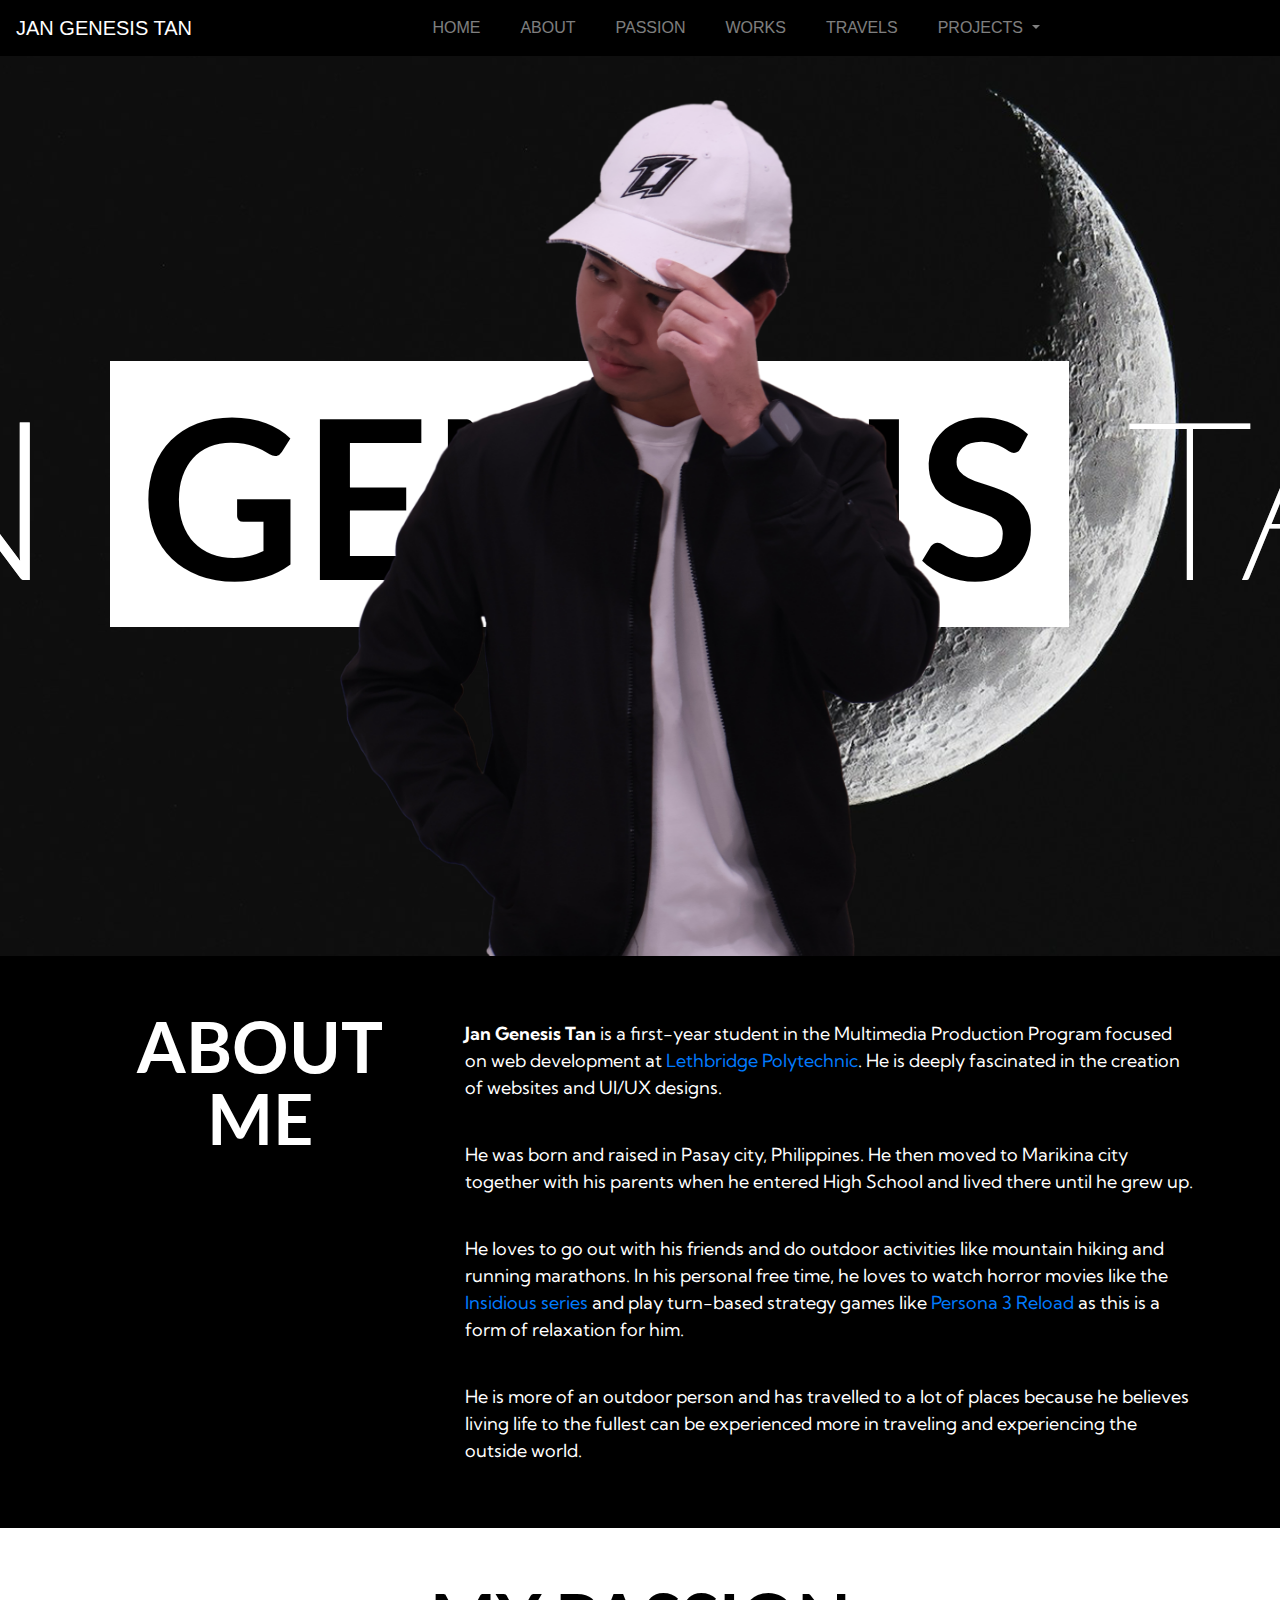
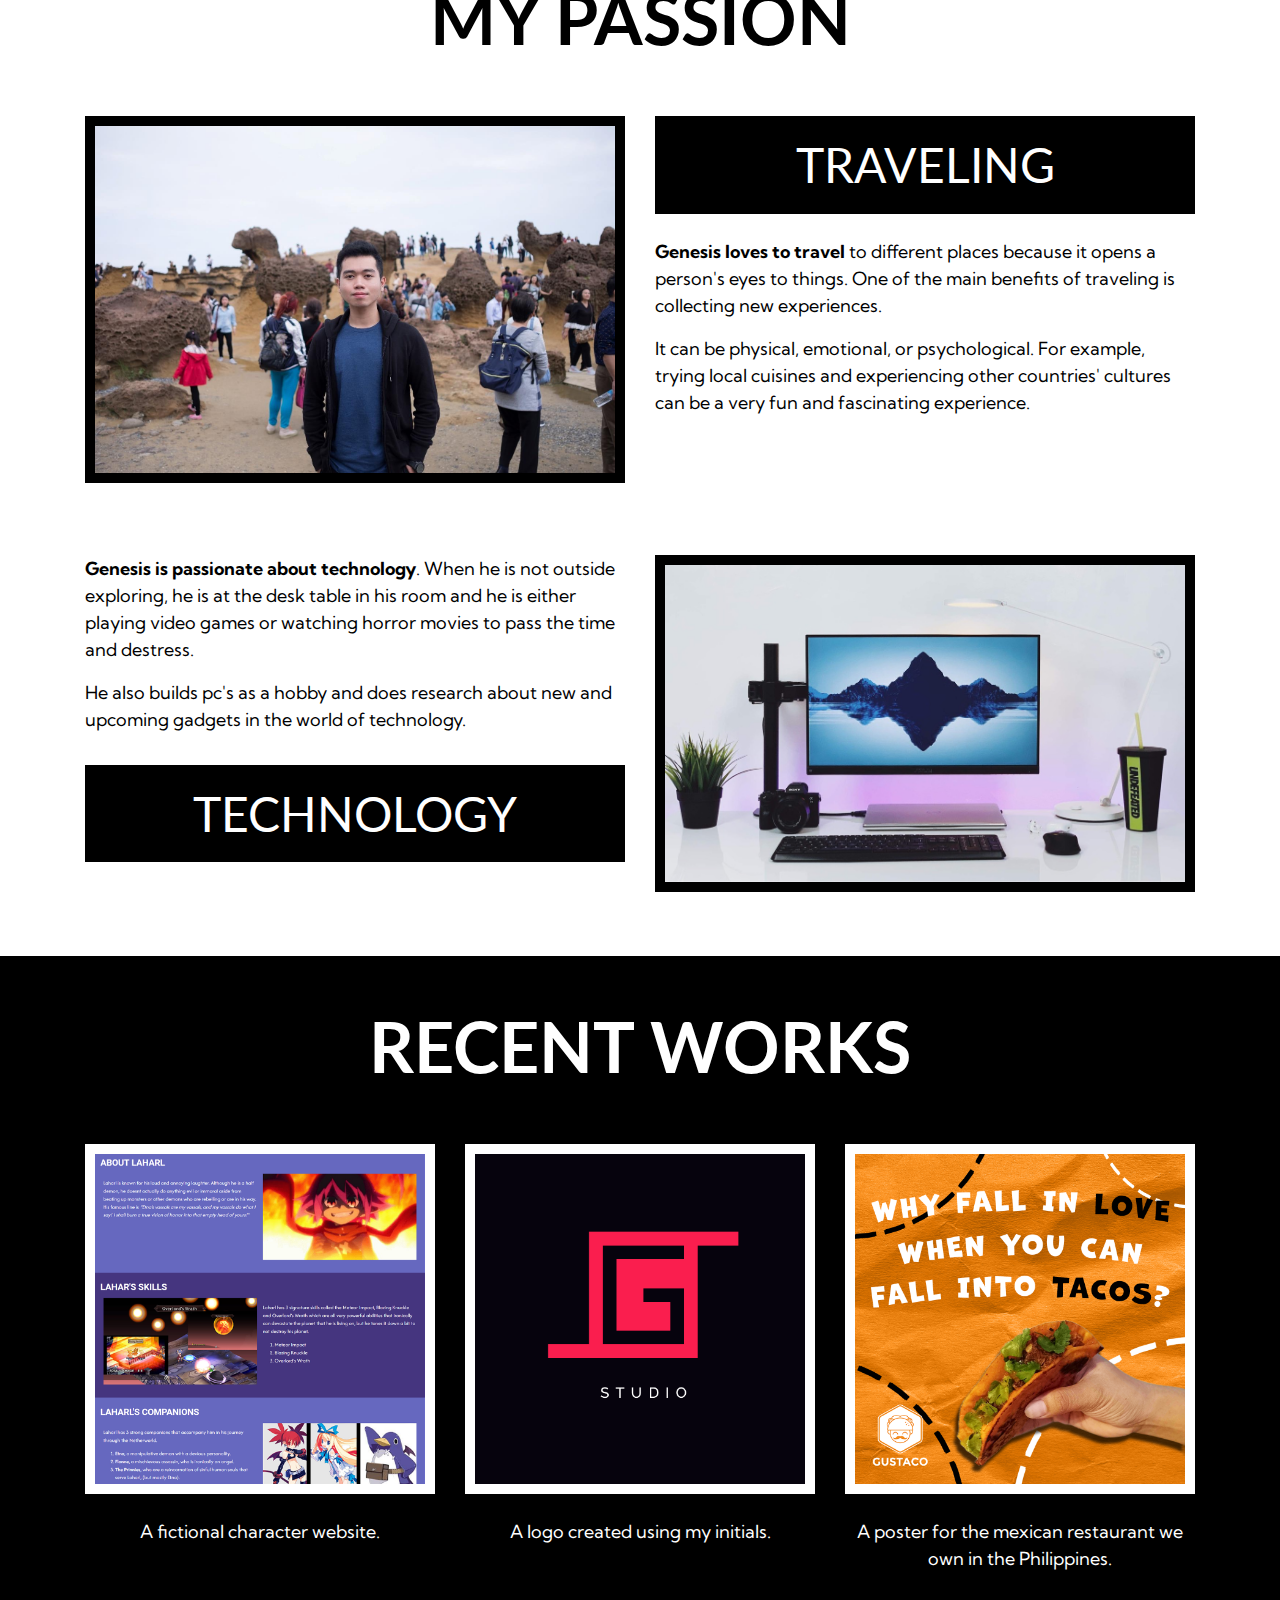
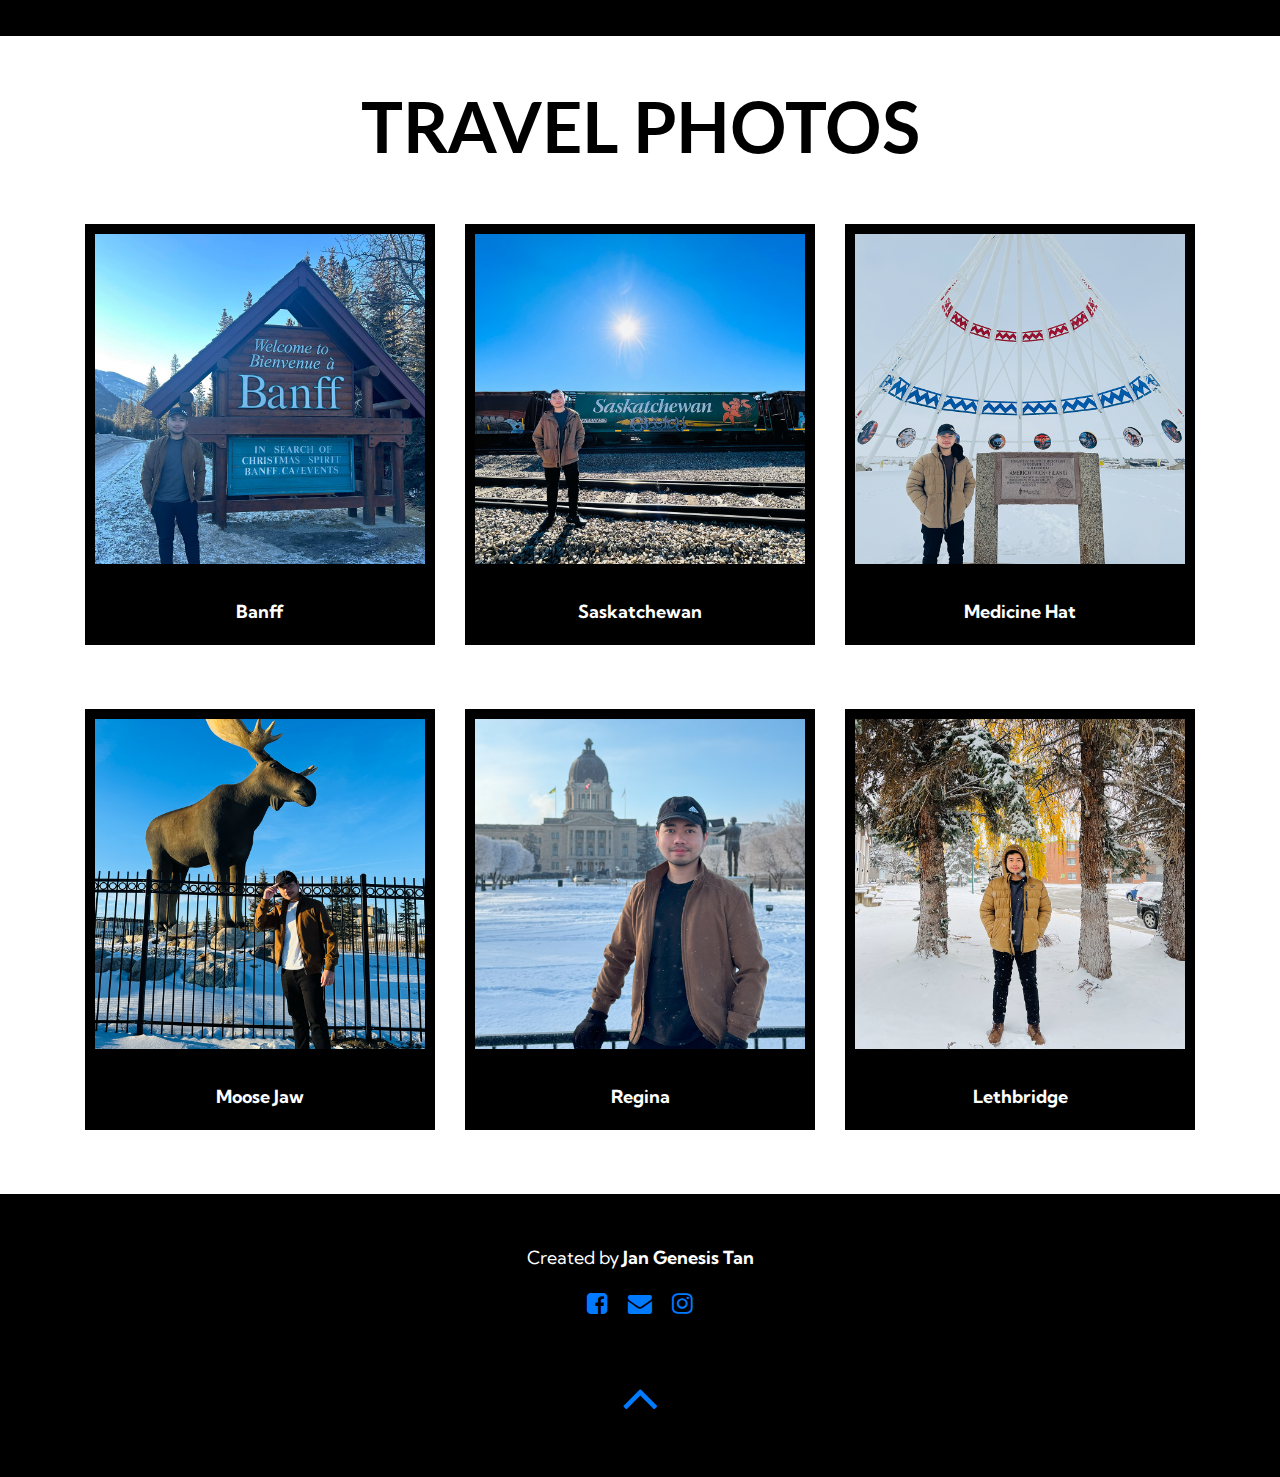
<file: index.html>
<!DOCTYPE html>
<html lang="en">
<head>
    <meta charset="UTF-8">
    <meta name="viewport" content="width=device-width, initial-scale=1.0">
    <title>Genesis's Bio Webpage</title>

    <!-- Latest compiled and minified CSS -->
    <link rel="stylesheet" href="https://maxcdn.bootstrapcdn.com/bootstrap/4.5.2/css/bootstrap.min.css">

    <!-- jQuery library -->
    <script src="https://ajax.googleapis.com/ajax/libs/jquery/3.5.1/jquery.min.js"></script>

    <!-- Popper JS -->
    <script src="https://cdnjs.cloudflare.com/ajax/libs/popper.js/1.16.0/umd/popper.min.js"></script>

    <!-- Latest compiled JavaScript -->
    <script src="https://maxcdn.bootstrapcdn.com/bootstrap/4.5.2/js/bootstrap.min.js"></script>

    <!-- Font Awesome Icons -->
    <link rel="stylesheet" href="https://cdnjs.cloudflare.com/ajax/libs/font-awesome/4.7.0/css/font-awesome.min.css">


    <!-- My Custom CSS -->
    <link rel="stylesheet" href="css/myStyle.css">
</head>

<body>

<!-- Navbar -->
  <nav class="navbar navbar-expand-lg navbar-dark bg-dark sticky-top">
    <a class="navbar-brand" href="#">JAN GENESIS TAN</a>
    <button class="navbar-toggler" type="button" data-toggle="collapse" data-target="#navbarNavDropdown" aria-controls="navbarNavDropdown" aria-expanded="false" aria-label="Toggle navigation">
      <span class="navbar-toggler-icon"></span>
    </button>

    <div class="collapse navbar-collapse justify-content-center" id="navbarNavDropdown">
      <ul class="navbar-nav ">
        <li class="nav-item">
          <a class="nav-link" href="#">HOME</a>
        </li>
        <li class="nav-item">
          <a class="nav-link" href="#about">ABOUT</a>
        </li>
        <li class="nav-item">
          <a class="nav-link" href="#passion">PASSION</a>
        </li>
        <li class="nav-item">
          <a class="nav-link" href="#works">WORKS</a>
        </li>
        <li class="nav-item">
          <a class="nav-link" href="#travels">TRAVELS</a>
        </li>
        <li class="nav-item dropdown">
          <a class="nav-link dropdown-toggle" href="#" role="button" data-toggle="dropdown" aria-expanded="false">
            PROJECTS
          </a>
          <div class="dropdown-menu">
            <a class="dropdown-item" href="/scripting24/fictionalCharacter/index.html" target="_blank">FICTIONAL CHARACTER</a>
            <a class="dropdown-item" href="/scripting24/hometown/index.html" target="_blank">HOMETOWN</a>
            <a class="dropdown-item" href="/scripting24/madlibs/" target="_blank">MADLIBS</a>
          </div>
        </li>
      </ul>
    </div>
  </nav>



<!-- Header -->
 <!-- The Crescent Moon Background Image used in this header belongs to Luke Stackpoole from Unsplash. 
     Source: https://unsplash.com/photos/closeup-photography-of-crescent-moon-TRXSkmJb40c?utm_content=creditShareLink&utm_medium=referral&utm_source=unsplash -->
  <header class="hero-image">
    <div class="container-fluid w-100 vh-100 d-flex flex-column justify-content-center align-items-center text-white fs-1">
      <div class="marquee">
        <ul>
          <li>
            <h1 class="marquee-text"><span class="semi-light-text">JAN</span> <span class="white-box-text">GENESIS</span> <span class="light-text">TAN</span>
            </h1>
          </li>
        </ul>
        <ul aria-hidden="true">
          <li>
            <h1 class="marquee-text"><span class="semi-light-text">JAN</span> <span class="white-box-text">GENESIS</span> <span class="light-text">TAN</span>
            </h1>
          </li>
        </ul>
      </div>
        <img class="genesis-img" src="images/genesis-img.png" alt="Genesis">
    </div>
  </header>



<!-- About Section -->
  <section id="about" class="py-5">
    <div class="container">
      <div class="row">
        <div class="col-md-6 col-lg-4 text-center">
          <h2>ABOUT</h2>
          <h2 class="minus-margin-top">ME</h2>
        </div>
        <div class="col-md-6 col-lg-8 pt-3">
          <p><b>Jan Genesis Tan</b> is a first-year student in the Multimedia Production Program focused on web development at <a href="https://lethpolytech.ca/" target="_blank">Lethbridge Polytechnic</a>. He is deeply fascinated in the creation of websites and UI/UX designs.</p>
          <br>
          <p>He was born and raised in Pasay city, Philippines. He then moved to Marikina city together with his parents when he entered High School and lived there until he grew up.</p>
          <br>
          <p>He loves to go out with his friends and do outdoor activities like mountain hiking and running marathons. In his personal free time, he loves to watch horror movies like the <a href="https://www.sonypictures.com/movies/insidious" target="_blank">Insidious series</a> and play turn-based strategy games like <a href="https://persona.atlus.com/p3r/index.html?lang=en" target="_blank">Persona 3 Reload</a> as this is a form of relaxation for him.</p>
          <br>
          <p>He is more of an outdoor person and has travelled to a lot of places because he believes living life to the fullest can be experienced more in traveling and experiencing the outside world.</p>
        </div>
      </div>
    </div>
  </section>



<!-- Passion Section -->
<section id="passion" class="py-5">
  <div class="container">
    <div class="row">
      <div class="col-sm-12 text-center">
        <h2>MY PASSION</h2>
      </div>
    </div>
    <div class="row pt-5">
      <div class="col-md-6 pb-4">
        <img class="img-fluid" src="images/passion-travel-img.jpg" alt="Passion Travel">
      </div>
      <div class="col-md-6">
        <h3 class="black-box-text text-center">TRAVELING</h3>
        <p class="pt-3"><b>Genesis loves to travel</b> to different places because it opens a person's eyes to things. One of the main benefits of traveling is collecting new experiences. </p>
          
          <p>It can be physical, emotional, or psychological. For example, trying local cuisines and experiencing other countries' cultures can be a very fun and fascinating experience.</p>
      </div>
    </div>
    
    <div class="row pt-5">
      <div class="col-md-6">
        
        <p><b>Genesis is passionate about technology</b>. When he is not outside exploring, he is at the desk table in his room and he is either playing video games or watching horror movies to pass the time and destress.</p>
        <p class="pb-3">He also builds pc's as a hobby and does research about new and upcoming gadgets in the world of technology.</p>
        <h3 class="black-box-text text-center">TECHNOLOGY</h3>
      </div>
      <div class="col-md-6 pb-3">
        <img class="img-fluid" src="images/passion-technology-img.jpg" alt="Passion Technology">
      </div>
    </div>
  </div>
</section>



<!-- Works Section -->
<section id="works" class="py-5">
  <div class="container">
    <div class="row">
      <div class="col-sm-12 text-center">
        <h2>RECENT WORKS</h2>
      </div>
    </div>
    <div class="row pt-5 text-center">
      <div class="col-md-4">
        <img class="img-fluid" src="images/work-1-img.png" alt="Fictional Character Website">
        <p class="pt-4">A fictional character website.</p>
      </div>
      <div class="col-md-4">
        <img class="img-fluid" src="images/work-2-img.png" alt="Logo Initials">
        <p class="pt-4">A logo created using my initials.</p>
      </div>
      <div class="col-md-4">
        <img class="img-fluid" src="images/work-3-img.png" alt="Mexican Restaurant Poster">
        <p class="pt-4">A poster for the mexican restaurant we own in the Philippines.</p>
      </div>
    </div>
  </div>
</section>



<!-- Travels Section -->
<section id="travels" class="py-5">
  <div class="container">
    <div class="row">
      <div class="col-sm-12 text-center">
        <h2>TRAVEL PHOTOS</h2>
      </div>
    </div>
    <div class="row pt-5 text-center">
      <div class="col-md-4">
        <img class="img-fluid" src="images/travel-photo-1.png" alt="Banff">
        <p class="pt-4 black-box-text"><b>Banff</b></p>
      </div>
      <div class="col-md-4">
        <img class="img-fluid" src="images/travel-photo-2.png" alt="Saskatchewan">
        <p class="pt-4 black-box-text"><b>Saskatchewan</b></p>
      </div>
      <div class="col-md-4">
        <img class="img-fluid" src="images/travel-photo-3.png" alt="Medicine Hat">
        <p class="pt-4 black-box-text"><b>Medicine Hat</b></p>
      </div>
    </div>
    <div class="row pt-5 text-center">
      <div class="col-md-4">
        <img class="img-fluid" src="images/travel-photo-4.png" alt="Moose Jaw">
        <p class="pt-4 black-box-text"><b>Moose Jaw</b></p>
      </div>
      <div class="col-md-4">
        <img class="img-fluid" src="images/travel-photo-5.png" alt="Regina">
        <p class="pt-4 black-box-text"><b>Regina</b></p>
      </div>
      <div class="col-md-4">
        <img class="img-fluid" src="images/travel-photo-6.png" alt="Lethbridge">
        <p class="pt-4 black-box-text"><b>Lethbridge</b></p>

      </div>
    </div>
  </div>
</section>



<!-- Footer -->
<footer id="footer">
  <div class="container">
    <div class="row">
      <div class="col-sm-12 text-center">
        <p>Created by <b>Jan Genesis Tan</b></p>
      </div>
    </div>

    <div class="row">
      <div class="col-sm-12 text-center pt-1">
        <a href="https://www.facebook.com/jan.genesis.tan/" target="_blank">
          <i class="fa fa-facebook-square px-2"></i>
        </a>
        <a href="mailto:genesistan05@gmail.com" target="_blank">
          <i class="fa fa-envelope px-2"></i>
        </a>
        <a href="https://www.instagram.com/mr.jgt/" target="_blank">
          <i class="fa fa-instagram px-2"></i>
        </a>
      </div>
    </div>
    
    <div class="row">
      <div class="col-sm-12 text-center pt-5">
        <a href="#">
          <i class="fa fa-angle-up"></i>
        </a>
      </div>
    </div>
  </div>
</footer>
    
</body>
</html>
</file>
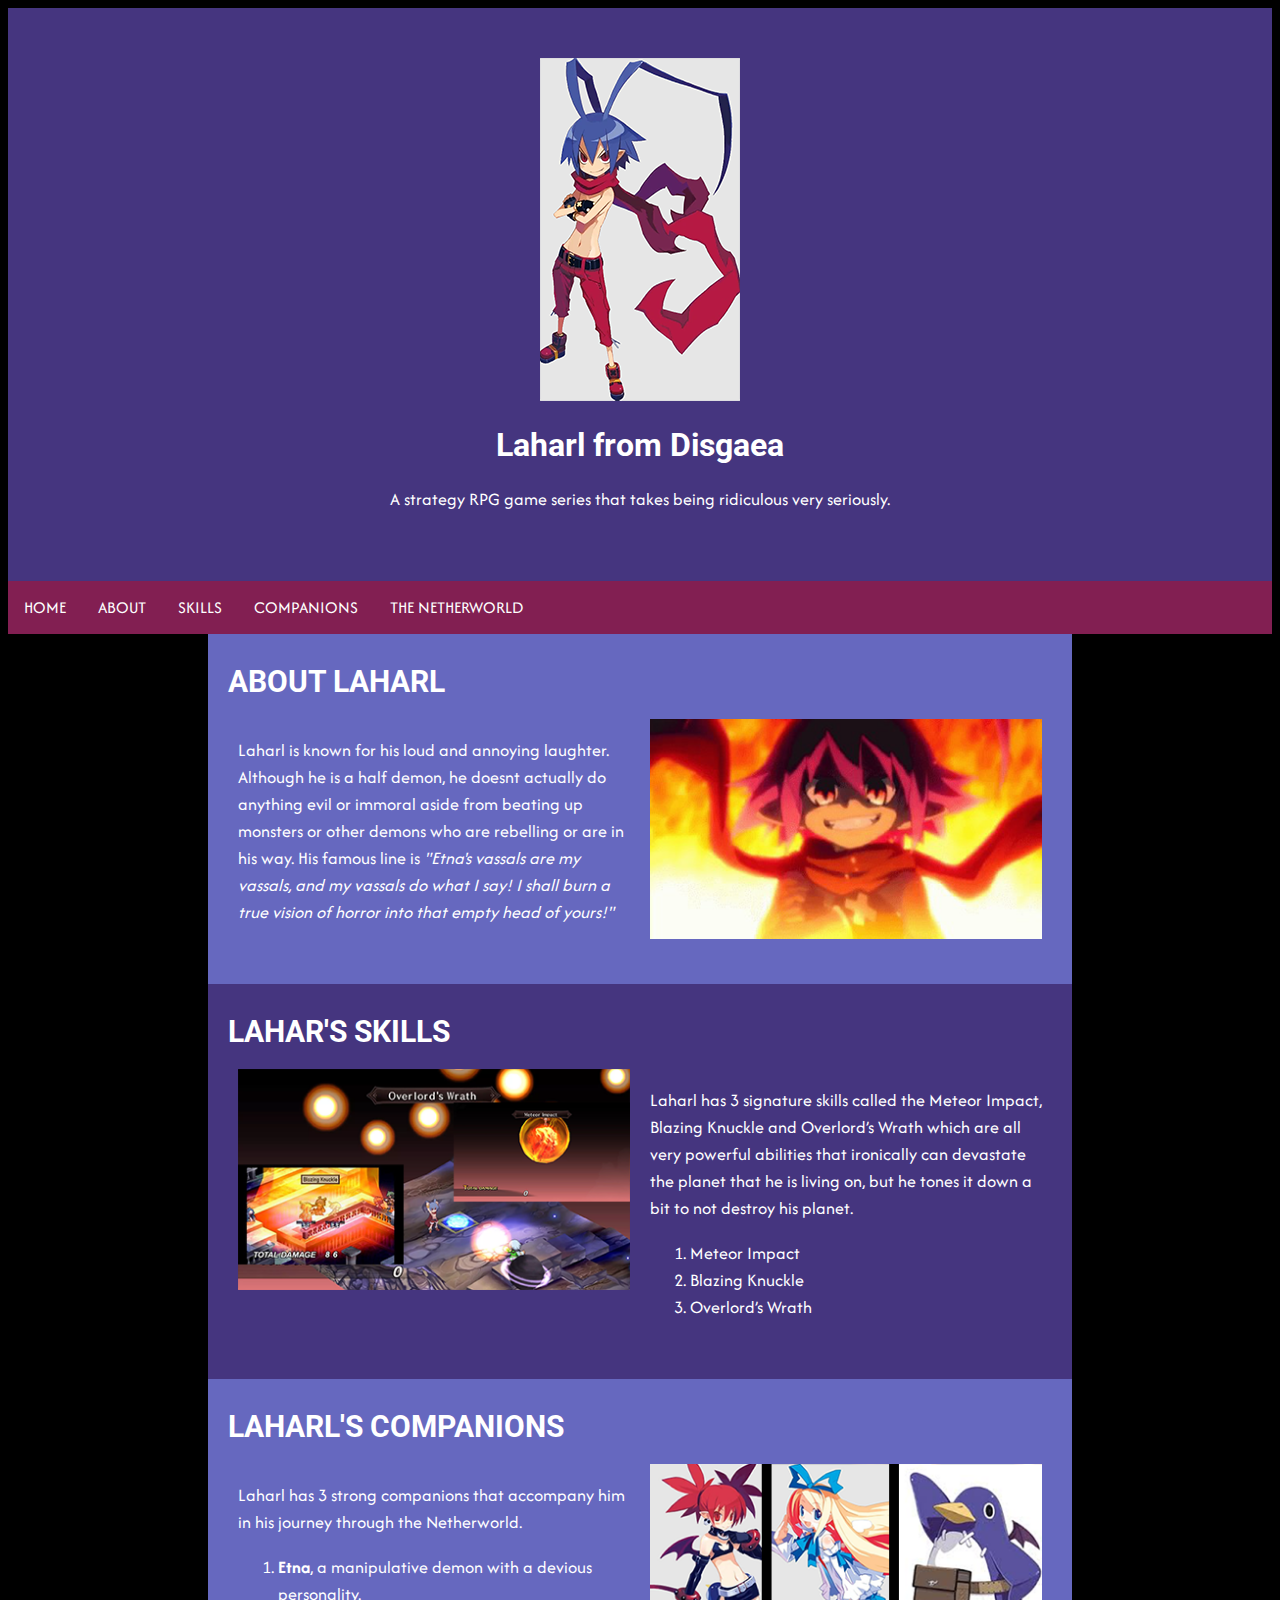
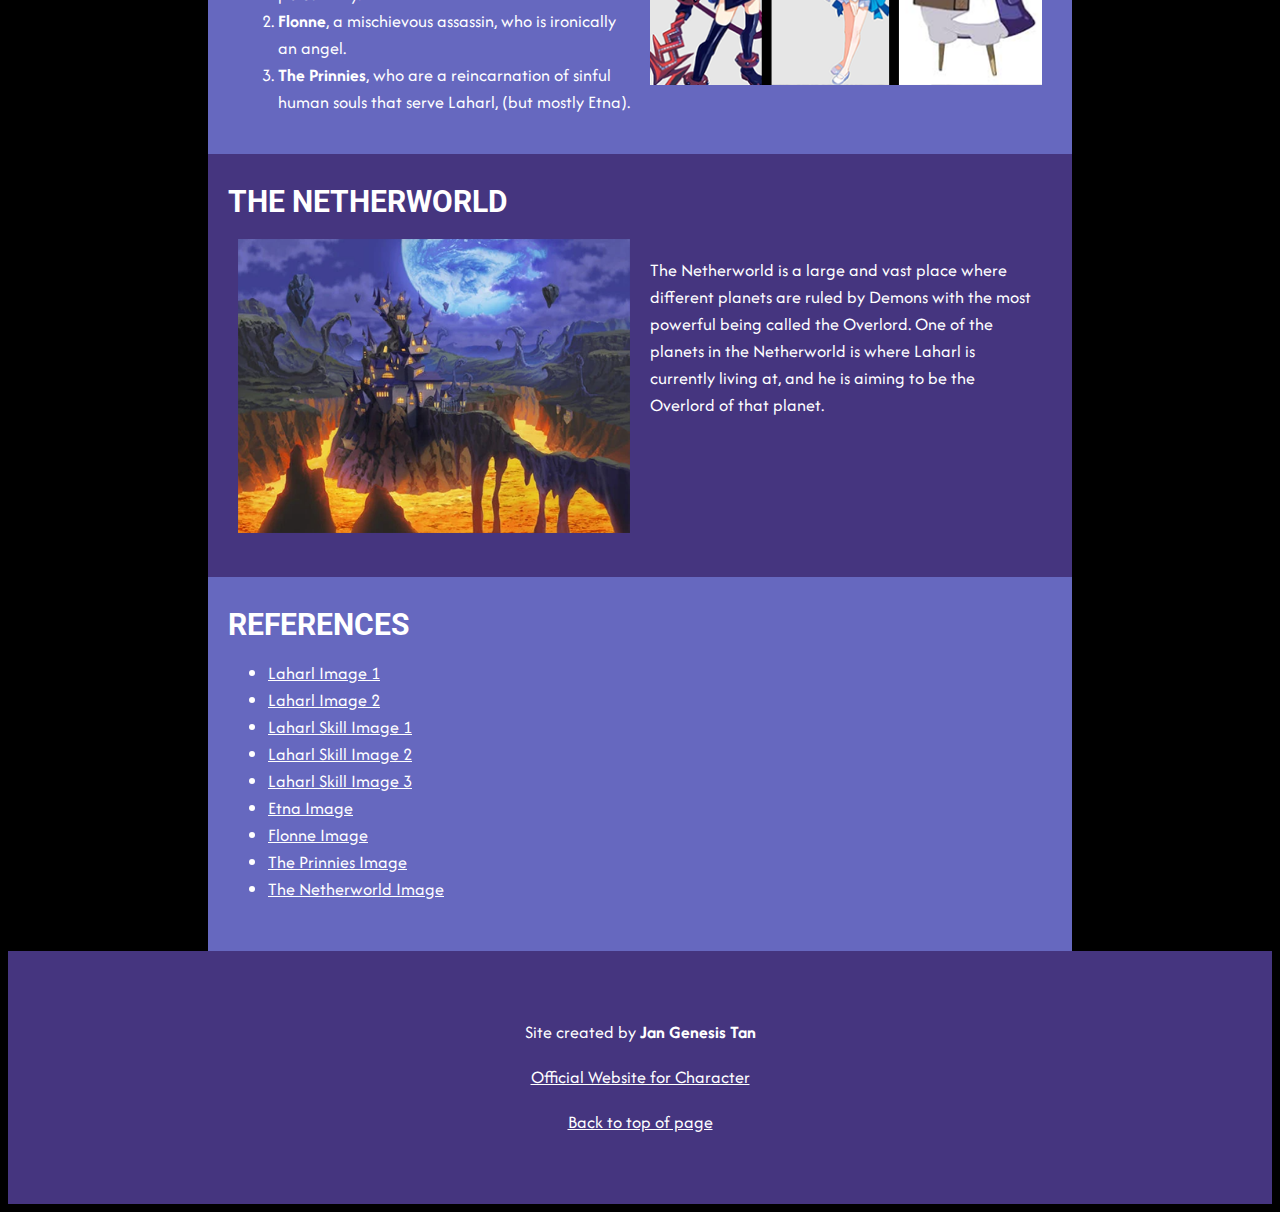
<file: fictionalCharacter/index.html>
<!DOCTYPE html>
<html lang="en">
<head>
    <meta charset="UTF-8">
    <meta name="viewport" content="width=device-width, initial-scale=1.0">
    <title>Laharl</title>

    <link rel="stylesheet" href="css/style.css">
</head>
<body>

    <!-- Header -->
    <header>
        <img src="images/laharl.png" alt="Laharl">
        <h1>Laharl from Disgaea</h1>
        <p>A strategy RPG game series that takes being ridiculous very seriously.</p>
    </header>

    <!-- Nav -->
    <nav>
        <ul>
            <li><a href="#">HOME</a></li>
            <li><a href="#about-section">ABOUT</a></li>
            <li><a href="#skills-section">SKILLS</a></li>
            <li><a href="#companions-section">COMPANIONS</a></li>
            <li><a href="#theNetherworld-section">THE NETHERWORLD</a></li>
        </ul>
    </nav>

    <!-- About Section -->
    <section id="about-section"> 

        <h2>About Laharl</h2>

        <div class="row">

            <div class="column">
                <p>Laharl is known for his loud and annoying laughter. Although he is a half demon, he doesnt actually do anything evil or immoral aside from beating up monsters or other demons who are rebelling or are in his way. His famous line is <i>&quot;Etna's vassals are my vassals, and my vassals do what I say! I shall burn a true vision of horror into that empty head of yours!&quot;</i></p>
            </div>

            <div class="column">
                <img class="responsive" src="images/laharl-menace.png" alt="Laharl Menace">
            </div>

        </div>

    </section>

    <!-- Skills Section -->
    <section id="skills-section"> 

        <h2>Lahar's Skills</h2>

        <div class="row">

            <div class="column">
                <img class="responsive" src="images/laharls-skills.png" alt="Laharl's Skills">
            </div>
            
            <div class="column">
                <p>Laharl has 3 signature skills called the Meteor Impact, Blazing Knuckle and Overlord’s Wrath which are all very powerful abilities that ironically can devastate the planet that he is living on, but he tones it down a bit to not destroy his planet.</p>

                <ol>
                    <li>Meteor Impact</li>
                    <li>Blazing Knuckle </li>
                    <li>Overlord’s Wrath </li>
                </ol>
            </div>

        </div>

    </section>

    <!-- Companions Section -->
    <section id="companions-section"> 

        <h2>Laharl's Companions</h2>

        <div class="row">

            <div class="column">
                <p>Laharl has 3 strong companions that accompany him in his journey through the Netherworld.</p>

                <ol>
                    <li><b>Etna</b>, a manipulative demon with a devious personality.</li>
                    <li><b>Flonne</b>, a mischievous assassin, who is ironically an angel.</li>
                    <li><b>The Prinnies</b>, who are a reincarnation of sinful human souls that serve Laharl, (but mostly Etna).</li>
                </ol>
            </div>
            
            <div class="column">
                <img class="responsive" src="images/laharls-companions.png" alt="Laharl's Companions">
            </div>

        </div>

    </section>

    <!-- The Netherworld Section -->
    <section id="theNetherworld-section"> 

        <h2>The Netherworld</h2>

        <div class="row">

            <div class="column">
                <img class="responsive" src="images/the-netherworld.png" alt="The Netherworld">
            </div>

            <div class="column">
                <p>The Netherworld is a large and vast place where different planets are ruled by Demons with the most powerful being called the Overlord. One of the planets in the Netherworld is where Laharl is currently living at, and he is aiming to be the Overlord of that planet.</p>
            </div>

        </div>

    </section>

    <!-- References -->
    <section id="references-section">
        <h2>References</h2>
        <ul>
            <li><a href="https://static.wikia.nocookie.net/disgaea/images/4/4c/DRPG_Laharl_Artwork_1.png/revision/latest/scale-to-width-down/294?cb=20210926164014&path-prefix=en" target="_blank">Laharl Image 1</a></li>
            <li><a href="https://pbs.twimg.com/tweet_video_thumb/DukBNJEXQAEI7Q3.jpg" target="_blank">Laharl Image 2</a></li>
            <li><a href="https://i.ytimg.com/vi/ucgfZ4bhRZw/maxresdefault.jpg" target="_blank">Laharl Skill Image 1</a></li>
            <li><a href="https://lparchive.org/Disgaea/Update%203/46-disgaea-700843.jpg" target="_blank">Laharl Skill Image 2</a></li>
            <li><a href="https://www.nisamerica.com/public/assets/disgaea-1-complete/ss/D1C_SS_07.webp" target="_blank">Laharl Skill Image 3</a></li>
            <li><a href="https://vignette.wikia.nocookie.net/disgaea/images/9/97/D2_Etna.png/revision/latest/scale-to-width-down/253?cb=20131001195801&path-prefix=en" target="_blank">Etna Image</a></li>
            <li><a href="https://static.wikia.nocookie.net/p__/images/c/c1/D1PSP_Flonne.png/revision/latest/scale-to-width-down/350?cb=20170623043824&path-prefix=protagonist" target="_blank">Flonne Image</a></li>
            <li><a href="https://upload.wikimedia.org/wikipedia/en/3/38/Prinnyart.png" target="_blank">The Prinnies Image</a></li>
            <li><a href="https://static.wikia.nocookie.net/disgaea-hour-of-darkness/images/0/0d/Vyers_Castle.jpg/" target="_blank">The Netherworld Image</a></li>
        </ul>
    </section>

    <!-- Footer -->
    <footer id="footer">
        <p>Site created by <b>Jan Genesis Tan</b></p>
        <p><a href="https://disgaea.fandom.com/wiki/Laharl" target="_blank">Official Website for Character</a></p>
        <p><a href="#">Back to top of page</a></p>
    </footer>


</body>
</html>
</file>
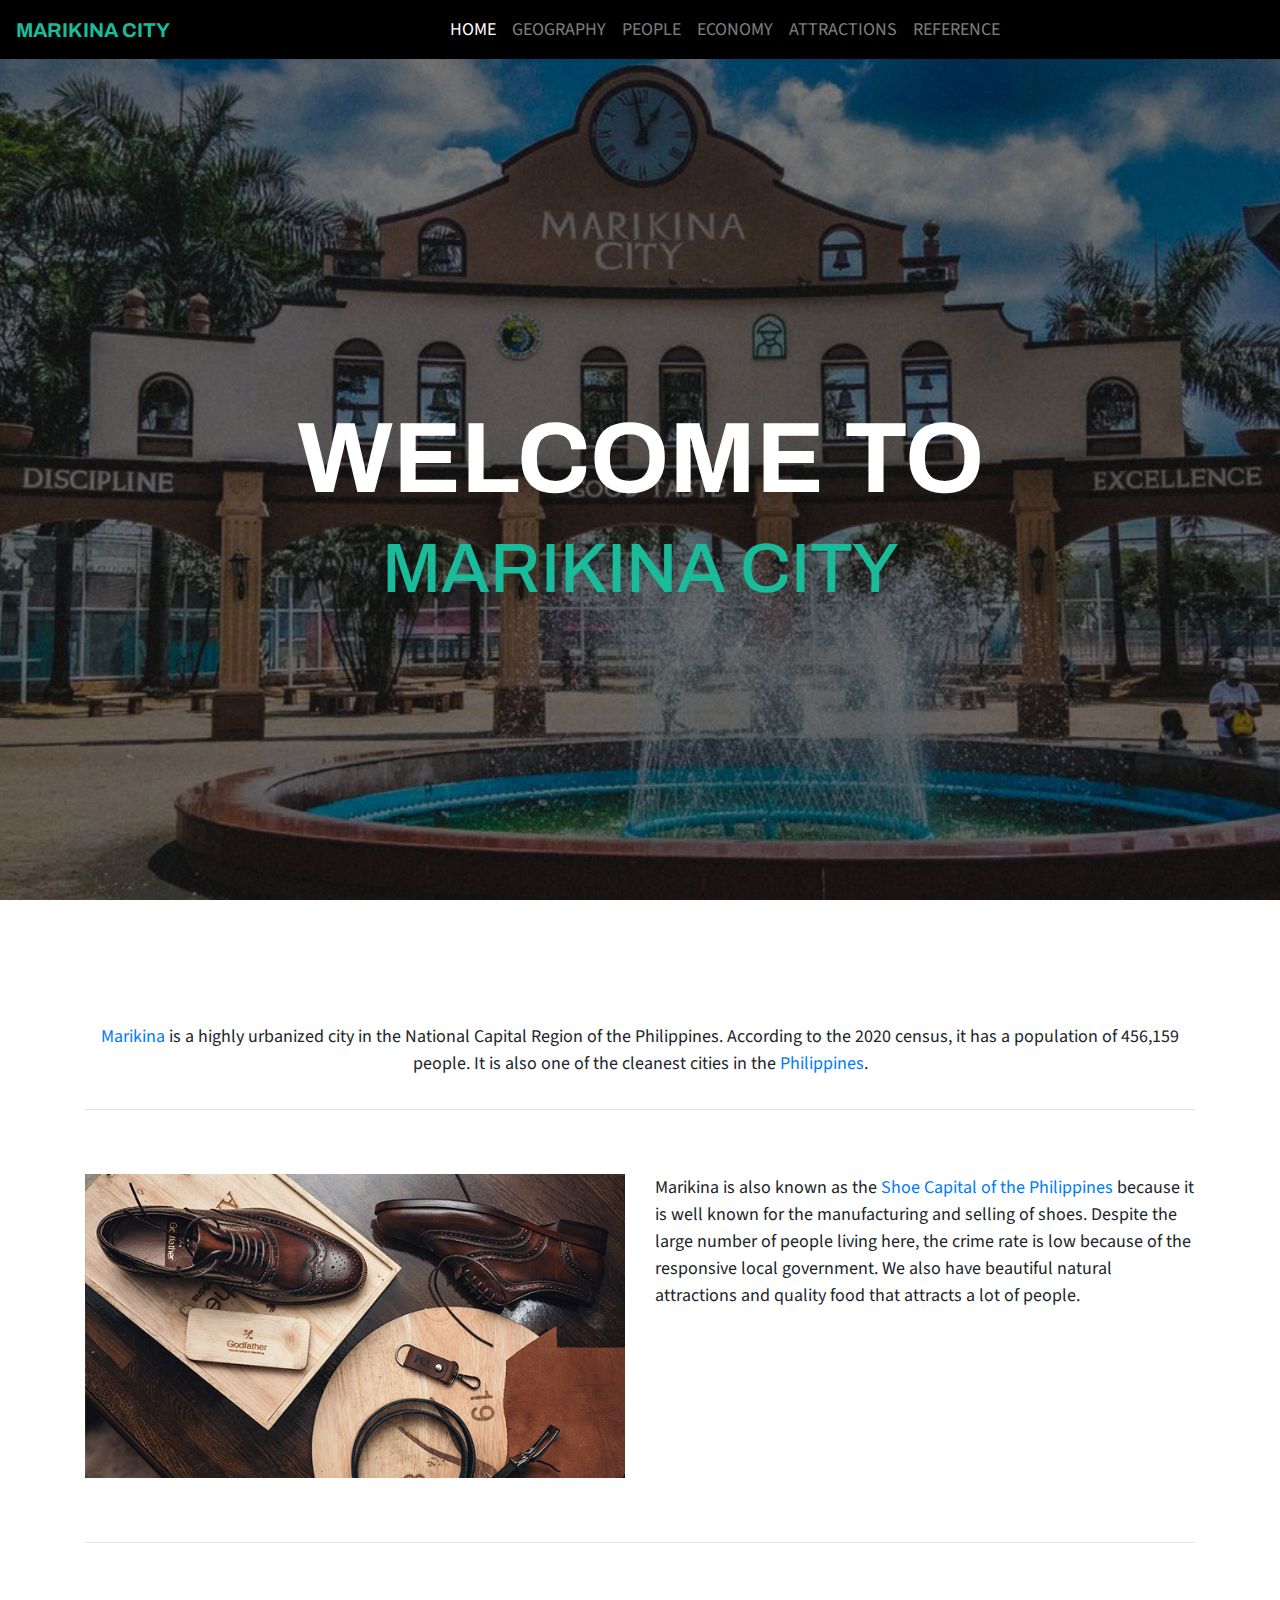
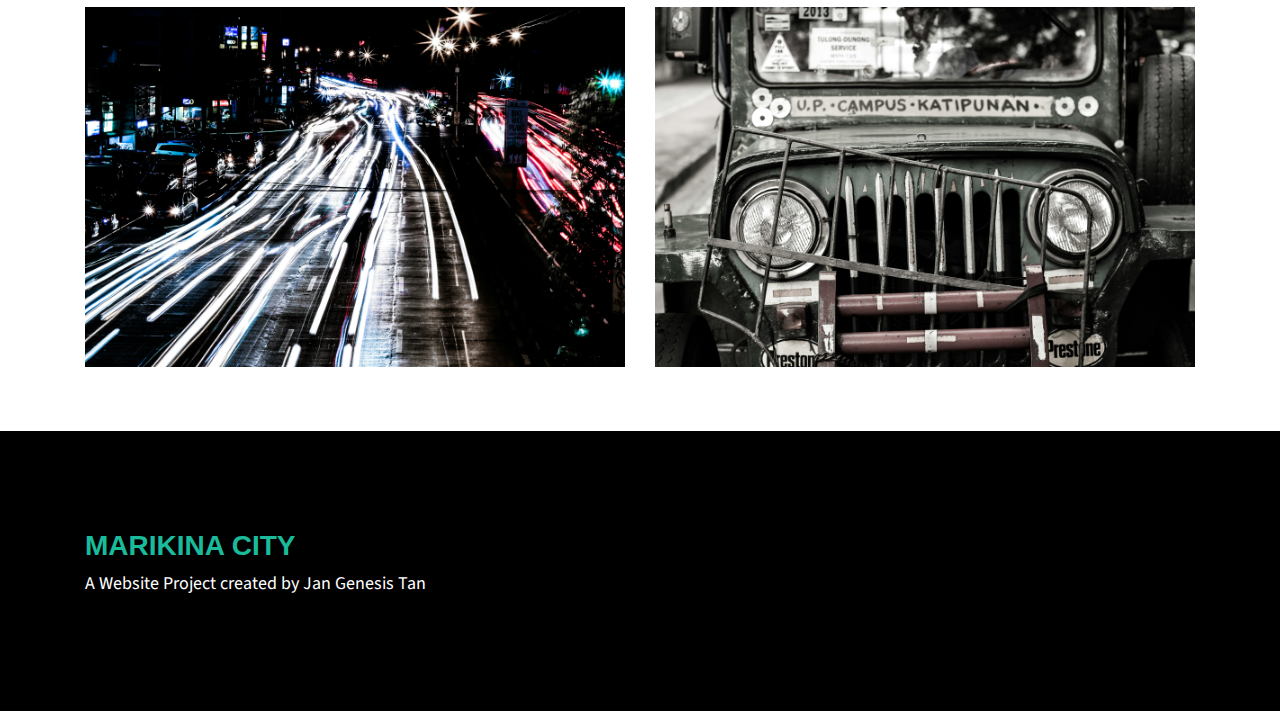
<file: hometown/index.html>
<!DOCTYPE html>
<html lang="en">
<head>
    <meta charset="UTF-8">
    <meta name="viewport" content="width=device-width, initial-scale=1.0">
    <title>Marikina | Home</title>

    <!-- Latest compiled and minified CSS -->
    <link rel="stylesheet" href="https://maxcdn.bootstrapcdn.com/bootstrap/4.5.2/css/bootstrap.min.css">

    <!-- jQuery library -->
    <script src="https://ajax.googleapis.com/ajax/libs/jquery/3.5.1/jquery.min.js"></script>

    <!-- Popper JS -->
    <script src="https://cdnjs.cloudflare.com/ajax/libs/popper.js/1.16.0/umd/popper.min.js"></script>

    <!-- Latest compiled JavaScript -->
    <script src="https://maxcdn.bootstrapcdn.com/bootstrap/4.5.2/js/bootstrap.min.js"></script>

    <!-- Font Awesome Icons -->
    <link rel="stylesheet" href="https://cdnjs.cloudflare.com/ajax/libs/font-awesome/4.7.0/css/font-awesome.min.css">


    <!-- My Custom CSS -->
    <link rel="stylesheet" href="css/myStyle.css">
</head>
<body>
    
  <!-- Navbar -->
  <nav class="navbar navbar-expand-lg navbar-dark sticky-top">
    <a class="navbar-brand" href="/scripting24/hometown/index.html">MARIKINA CITY</a>
    <button class="navbar-toggler" type="button" data-toggle="collapse" data-target="#navbarNavDropdown" aria-controls="navbarNavDropdown" aria-expanded="false" aria-label="Toggle navigation">
      <span class="navbar-toggler-icon"></span>
    </button>
    <div class="collapse navbar-collapse justify-content-center" id="navbarNavDropdown">
      <ul class="navbar-nav ">
        <li class="nav-item">
          <a class="nav-link active" href="/scripting24/hometown/index.html">HOME</a>
        </li>
        <li class="nav-item">
          <a class="nav-link" href="/scripting24/hometown/geography.html">GEOGRAPHY</a>
        </li>
        <li class="nav-item">
            <a class="nav-link" href="/scripting24/hometown/people.html">PEOPLE</a>
          </li>
        <li class="nav-item">
          <a class="nav-link" href="/scripting24/hometown/economy.html">ECONOMY</a>
        </li>
        <li class="nav-item">
            <a class="nav-link" href="/scripting24/hometown/attractions.html">ATTRACTIONS</a>
          </li>
        <li class="nav-item">
            <a class="nav-link" href="/scripting24/hometown/reference.html">REFERENCE</a>
          </li>
      </ul>
    </div>
  </nav>

  <!-- Header -->
  <header id="home-header">
    <div class=" container landing-text">
      <div class="row">
        <div class="col-sm-12">
          <h1>WELCOME TO</h1>
          <h2>MARIKINA CITY</h2>
        </div>
      </div>
    </div>
  </header>

  <!-- Info -->
  <section id="info" class="py-5">
    <div class="container py-3">
      <div class="row">
        <div class="col-sm-12 text-center">
          <p><a href="https://en.wikipedia.org/wiki/Marikina" target="_blank">Marikina</a> is a highly urbanized city in the National Capital Region of the Philippines. According to the 2020 census, it has a population of 456,159 people. It is also one of the cleanest cities in the <a href="https://en.wikipedia.org/wiki/Philippines" target="_blank">Philippines</a>.</p>
        </div>
      </div>

      <hr>

      <div class="row">
        <div class="col-md-6 py-5">
          <img src="images/home/marikina-shoes.jpg" alt="Marikina Shoes" class="img-fluid">
        </div>
        <div class="col-md-6 py-5">
          <p>Marikina is also known as the <a href="https://artesdelasfilipinas.com/archives/160/the-history-of-marikina-s-shoe-industry#google_vignette" target="_blank">Shoe Capital of the Philippines</a> because it is well known for the manufacturing and selling of shoes. Despite the large number of people living here, the crime rate is low because of the responsive local government. We also have beautiful natural attractions and quality food that attracts a lot of people. </p>
        </div>
      </div>

      <hr>

      <div class="row">
        <div class="col-md-6 pt-5">
          <img src="images/home/marikina-roads.jpg" alt="Marikina Roads" class="img-fluid">
        </div>
        <div class="col-md-6 pt-5">
          <img src="images/home/marikina-jeepney.jpg" alt="Marikina Jeepney" class="img-fluid">
        </div>
      </div>
      
      </div>
  </section>

    <!-- Footer -->
    <footer id="footer">
        <div class="container py-5">
          <div class="row">
            <div class="col-md-12">
              <h3><b>MARIKINA CITY</b></h3>
              <p>A Website Project created by Jan Genesis Tan</p>
            </div>
          </div>
        </div>
      </footer>

</body>
</html>
</file>
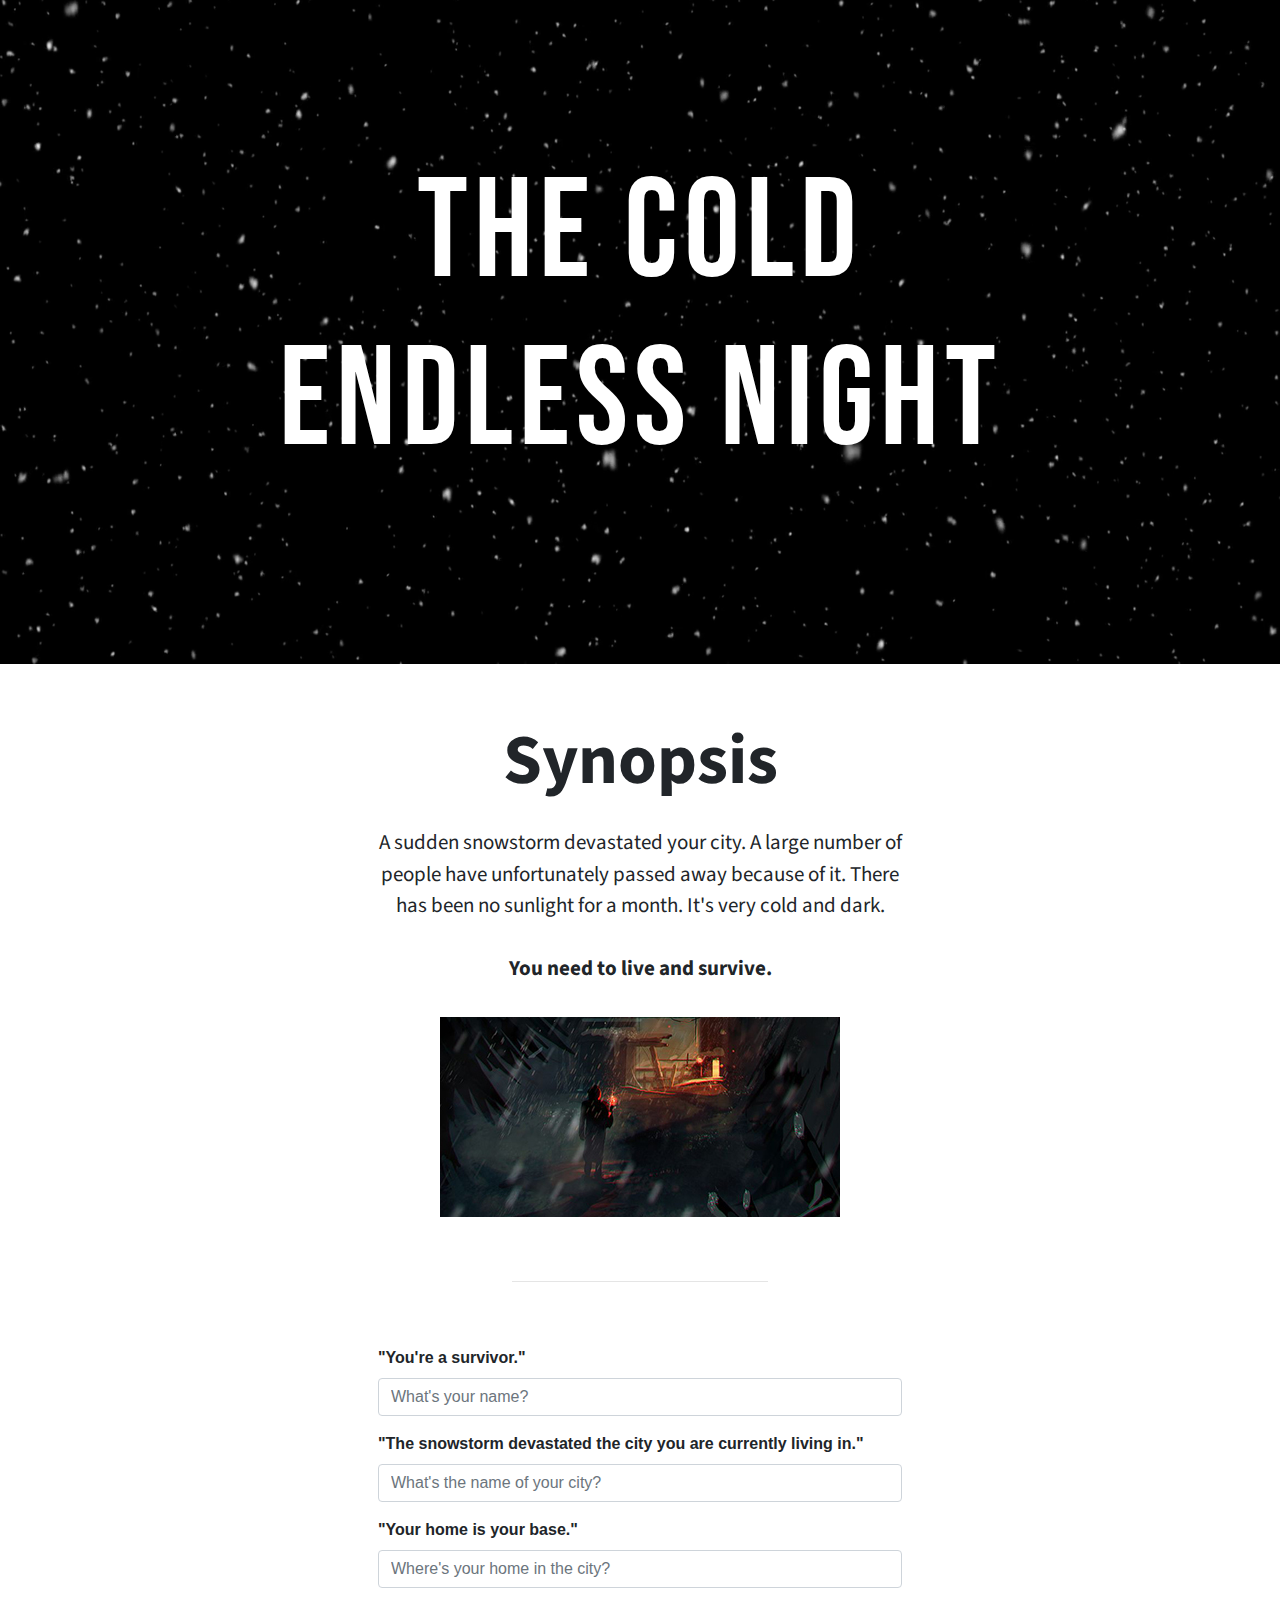
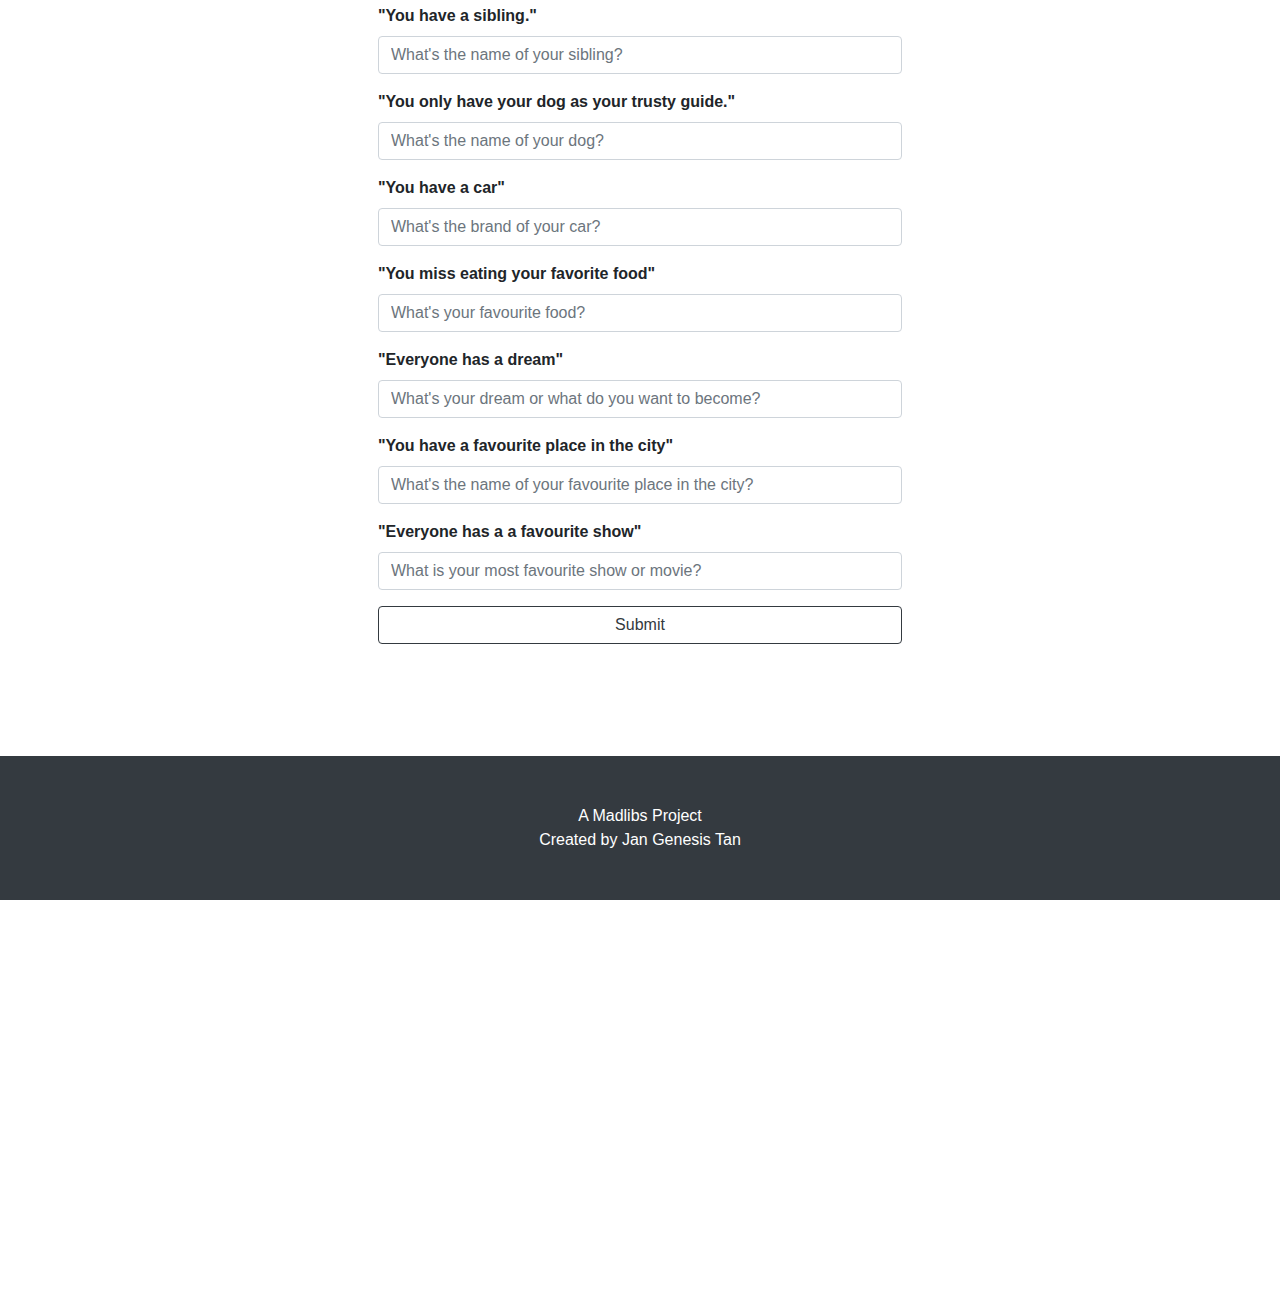
<file: madlibs/index.html>
<!DOCTYPE html>
<html lang="en">

<head>
    <meta charset="UTF-8">
    <meta http-equiv="X-UA-Compatible" content="IE=edge">
    <meta name="viewport" content="width=device-width, initial-scale=1.0">

    <title>THE COLD ENDLESS NIGHT | A MADLIBS PROJECT</title>

    <!-- Latest compiled and minified CSS -->
    <link rel="stylesheet" href="https://cdn.jsdelivr.net/npm/bootstrap@4.6.1/dist/css/bootstrap.min.css">

    <!-- My CSS -->
    <link rel="stylesheet" href="css/formJsStyle.css">

    <!-- jQuery library -->
    <script src="https://cdn.jsdelivr.net/npm/jquery@3.6.0/dist/jquery.slim.min.js"></script>

    <!-- Popper JS -->
    <script src="https://cdn.jsdelivr.net/npm/popper.js@1.16.1/dist/umd/popper.min.js"></script>

    <!-- Latest compiled JavaScript -->
    <script src="https://cdn.jsdelivr.net/npm/bootstrap@4.6.1/dist/js/bootstrap.bundle.min.js"></script>

</head>

<body>

    <header>
        <div class="container-fluid">
            <div class="item"> 
              <div class="box">
                <h1>THE COLD<br>ENDLESS NIGHT</h1>
            </div>
              <video autoplay muted loop id="vid1">
                 <source src="video/snowing.mp4" type="video/mp4">
              </video>
            </div>
        </div>
    </header>

    <section id="synopsis">
        <div class="container py-5">
            <div class="row">
                <div class="col-sm-6 mx-auto text-center">
                    <h2>Synopsis</h2> 
                    <p class="py-3">A sudden snowstorm devastated your city. A large number of people have unfortunately passed away because of it. There has been no sunlight for a month. It's very cold and dark. <br><br> <b>You need to live and survive.</b></p>
                    <img src="images/synopsis-img.jpg" alt="City destroyed by Snowstorm" class="img-fluid">
                </div>
            </div>
        </div>
    </section>

    <hr id="firstHR">

    <section id="inputFields">
        <div class="container">

            <div class="row my-5 p-3">
                <div class="col-sm-6 mx-auto">

                    <form action="javascript:write();">
                        <div class="form-group">
                            <label for="name"><b>"You're a survivor."</b></label>
                            <input class="form-control" type="text" id="name" placeholder="What's your name?" >
                        </div>
                        <div class="form-group">
                            <label for="city"><b>"The snowstorm devastated the city you are currently living in."</b></label>
                            <input class="form-control" type="text" id="city" placeholder="What's the name of your city?" >
                        </div>
                        <div class="form-group">
                            <label for="base"><b>"Your home is your base."</b></label>
                            <input class="form-control" type="text" id="base" placeholder="Where's your home in the city?" >
                        </div>
                        <div class="form-group">
                            <label for="sibling"><b>"You have a sibling."</b></label>
                            <input class="form-control" type="text" id="sibling" placeholder="What's the name of your sibling?" >
                        </div>
                        <div class="form-group">
                            <label for="dog"><b>"You only have your dog as your trusty guide."</b></label>
                            <input class="form-control" type="text" id="dog" placeholder="What's the name of your dog?" >
                        </div>
                        <div class="form-group">
                            <label for="car"><b>"You have a car"</b></label>
                            <input class="form-control" type="text" id="car" placeholder="What's the brand of your car?" >
                        </div>
                        <div class="form-group">
                            <label for="food"><b>"You miss eating your favorite food"</b></label>
                            <input class="form-control" type="text" id="food" placeholder="What's your favourite food?" >
                        </div>
                        <div class="form-group">
                            <label for="dream"><b>"Everyone has a dream"</b></label>
                            <input class="form-control" type="text" id="dream" placeholder="What's your dream or what do you want to become?" >
                        </div>
                        <div class="form-group">
                            <label for="place"><b>"You have a favourite place in the city"</b></label>
                            <input class="form-control" type="text" id="place" placeholder="What's the name of your favourite place in the city?" >
                        </div>
                        <div class="form-group">
                            <label for="show"><b>"Everyone has a a favourite show"</b></label>
                            <input class="form-control" type="text" id="show" placeholder="What is your most favourite show or movie?" >
                        </div>

                        <button type="submit" class="btn btn-block btn-outline-dark">Submit</button>
                    </form>

                </div>
            </div>
            </div>

            <div class="container">
            <div class="row">
                <div id="output" class="col-sm-6 mx-auto p-5" style="display: none;">
                    <h2>Output will go here!</h2>
                </div>
            </div>
        </div>
    </section>


    <section id="choice" style="display: none;">

        <div id="theStory" class="container pt-5">
            <div class="row">
                <div class="col-sm-6 mx-auto text-center">
                    <h2>The Story</h2>
                </div>
            </div>
        </div>

        <div class="container">
            <div class="row">
                <div id="output3" class="col-sm-6 mx-auto p-5">
                    <h2>Output will go here!</h2>
                </div>
            </div>
        </div>

        <hr id="secondHR">

        <div id="theChoice" class="container pt-5 pb-4">
            <div class="row">
                <div class="col-sm-6 mx-auto text-center">
                    <h2>Your Choice</h2>
                </div>
            </div>
        </div>

        <div class="container">

            <div class="row pb-5">
                <div class="col-sm-6 mx-auto">
                    
                    <form id="radioButtonChoice" action="javascript:write2();">
                        <div class="form-group">
                            <p><b>“Go out? or Don't go out?”</b></p>
                            <div class="form-check">
                                <label class="form-check-label">
                                    <input class="form-check-input" type="radio" value="goOut" id="goOut" name="choice" required>Go out and see what happens.
                                </label>
                            </div>
                            <div class="form-check">
                                <label class="form-check-label">
                                    <input class="form-check-input" type="radio" value="dontGoOut" id="dontGoOut" name="choice">Don't go out and wait for rescue.
                                </label>
                            </div>
                        </div>

                        <button type="submit" class="btn btn-block btn-outline-dark">Submit</button>
                    </form>

                </div>

                <div id="theEnding" class="container pt-5 pb-4" style="display: none;">
                    <div class="row">
                        <div class="col-sm-6 mx-auto text-center">
                            <h2>The Ending</h2>
                        </div>
                    </div>
                </div>


            <div class="container">
                <div class="row">
                    <div id="output2" class="col-sm-6 mx-auto p-5 text-center" style="display: none;">
                        <h2>Output will go here!</h2>
                    </div>
                </div>
            </div>

            </div>
            </div>

            
    </section>

    <footer class="bg-dark">
        <div class="container text-white text-center p-5 mt-5">
            <div class="row">
                <div class="col-sm-12">
                    A Madlibs Project <br>Created by Jan Genesis Tan
                </div>
            </div>
        </div>
    </footer>

    <script src="js/formHandler.js"></script>


</body>

</html>

<!-- Images and video were downloaded from unsplash.com -->
</file>
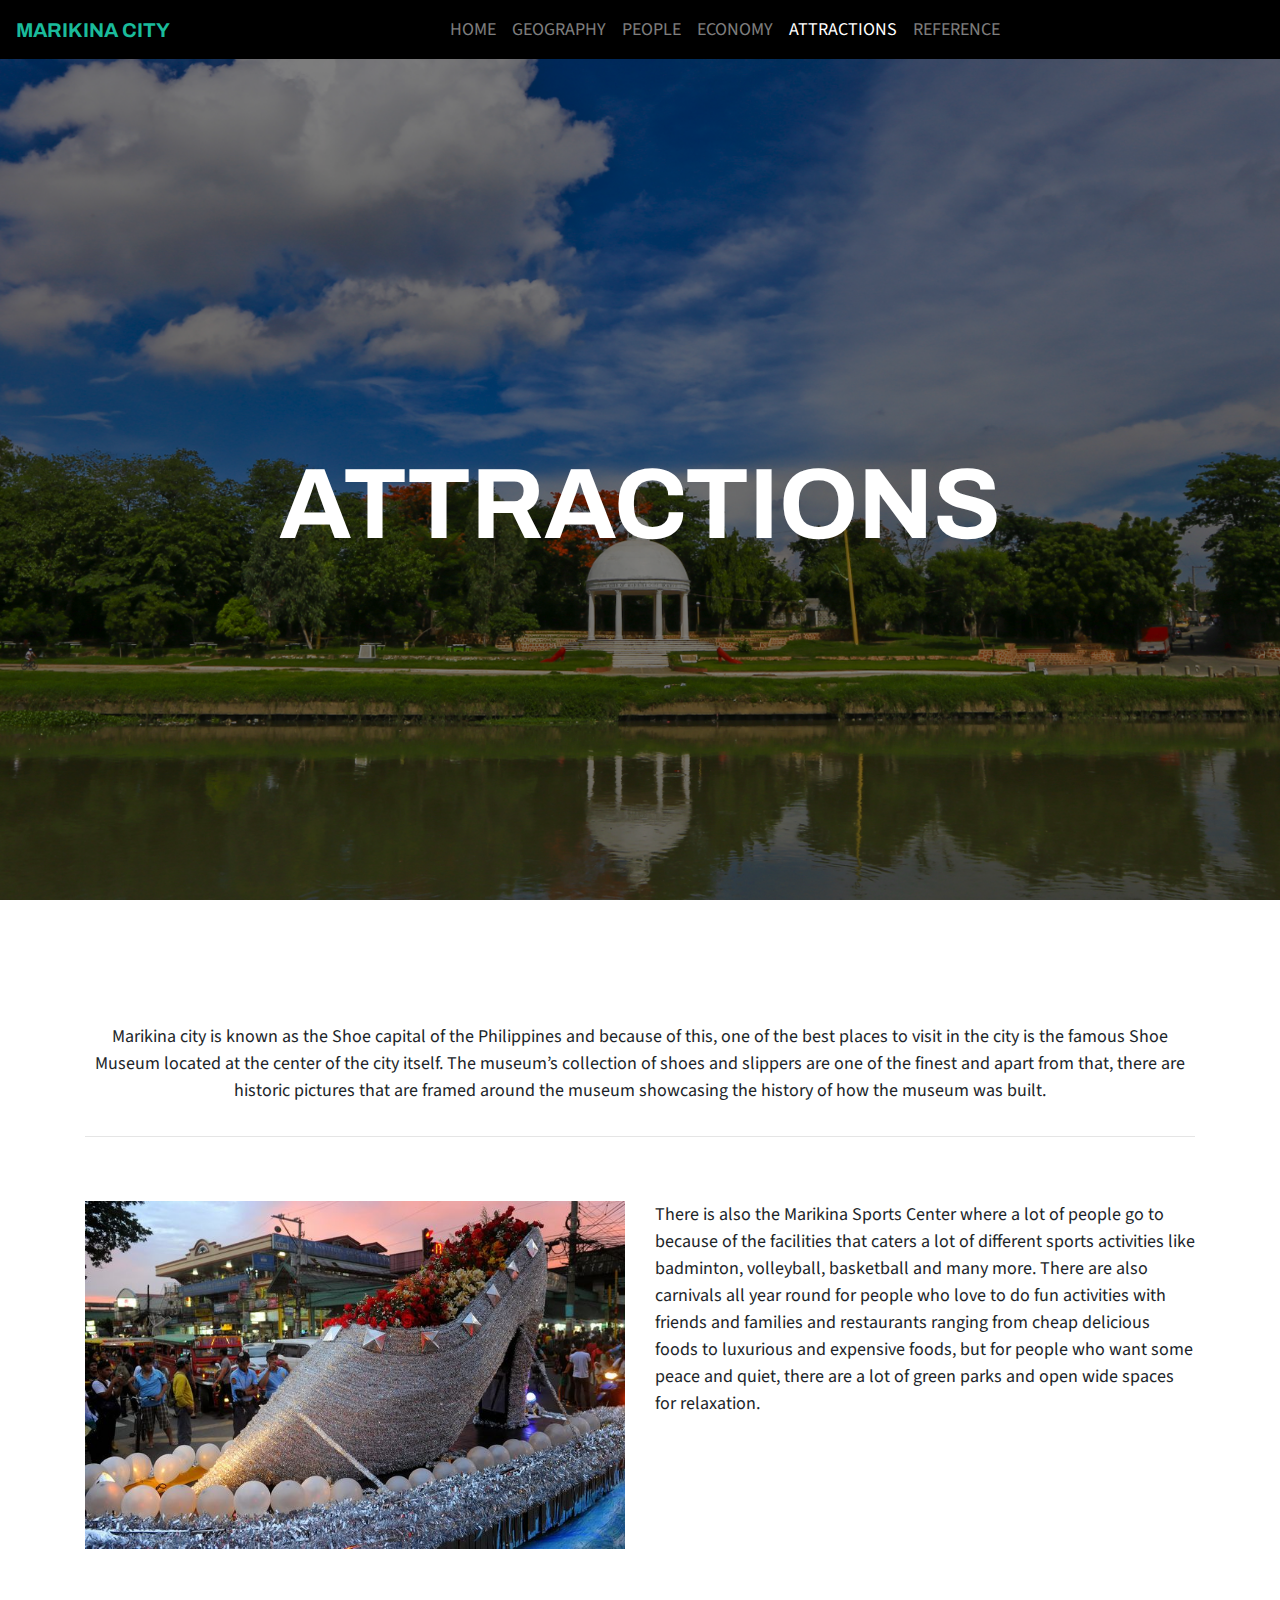
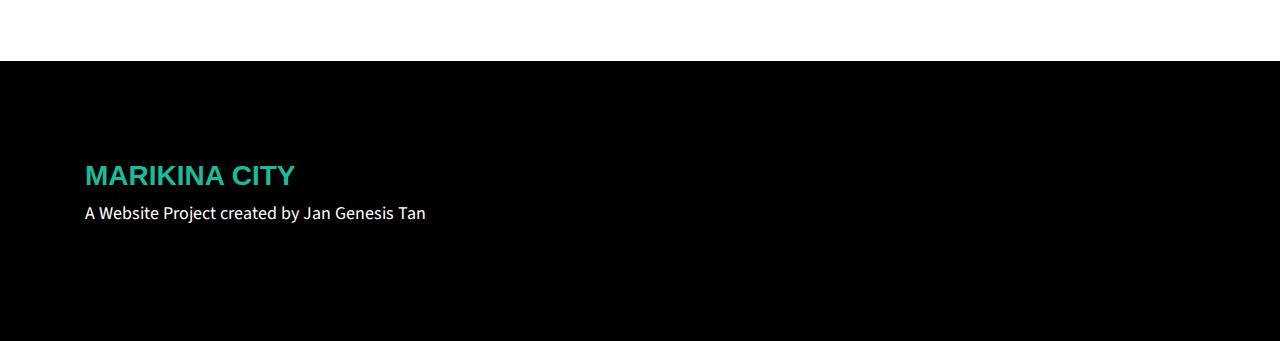
<file: hometown/attractions.html>
<!DOCTYPE html>
<html lang="en">
<head>
    <meta charset="UTF-8">
    <meta name="viewport" content="width=device-width, initial-scale=1.0">
    <title>Marikina | Attractions</title>

    <!-- Latest compiled and minified CSS -->
    <link rel="stylesheet" href="https://maxcdn.bootstrapcdn.com/bootstrap/4.5.2/css/bootstrap.min.css">

    <!-- jQuery library -->
    <script src="https://ajax.googleapis.com/ajax/libs/jquery/3.5.1/jquery.min.js"></script>

    <!-- Popper JS -->
    <script src="https://cdnjs.cloudflare.com/ajax/libs/popper.js/1.16.0/umd/popper.min.js"></script>

    <!-- Latest compiled JavaScript -->
    <script src="https://maxcdn.bootstrapcdn.com/bootstrap/4.5.2/js/bootstrap.min.js"></script>

    <!-- Font Awesome Icons -->
    <link rel="stylesheet" href="https://cdnjs.cloudflare.com/ajax/libs/font-awesome/4.7.0/css/font-awesome.min.css">


    <!-- My Custom CSS -->
    <link rel="stylesheet" href="css/myStyle.css">
</head>
<body>
    
  <!-- Navbar -->
  <nav class="navbar navbar-expand-lg navbar-dark sticky-top">
    <a class="navbar-brand" href="/scripting24/hometown/index.html">MARIKINA CITY</a>
    <button class="navbar-toggler" type="button" data-toggle="collapse" data-target="#navbarNavDropdown" aria-controls="navbarNavDropdown" aria-expanded="false" aria-label="Toggle navigation">
      <span class="navbar-toggler-icon"></span>
    </button>
    <div class="collapse navbar-collapse justify-content-center" id="navbarNavDropdown">
      <ul class="navbar-nav ">
        <li class="nav-item">
          <a class="nav-link" href="/scripting24/hometown/index.html">HOME</a>
        </li>
        <li class="nav-item">
          <a class="nav-link" href="/scripting24/hometown/geography.html">GEOGRAPHY</a>
        </li>
        <li class="nav-item">
            <a class="nav-link" href="/scripting24/hometown/people.html">PEOPLE</a>
          </li>
        <li class="nav-item">
          <a class="nav-link" href="/scripting24/hometown/economy.html">ECONOMY</a>
        </li>
        <li class="nav-item">
            <a class="nav-link active" href="/scripting24/hometown/attractions.html">ATTRACTIONS</a>
          </li>
        <li class="nav-item">
            <a class="nav-link" href="/scripting24/hometown/reference.html">REFERENCE</a>
          </li>
      </ul>
    </div>
  </nav>

  <!-- Header -->
  <header id="attractions-header">
    <div class=" container landing-text">
      <div class="row">
        <div class="col-sm-12">
          <h1>ATTRACTIONS</h1>
        </div>
      </div>
    </div>
  </header>

  <!-- Info -->
  <section id="info" class="py-5">
    <div class="container py-3">
      <div class="row">
        <div class="col-sm-12 text-center">
          <p>Marikina city is known as the Shoe capital of the Philippines and because of this, one of the best places to visit in the city is the famous Shoe Museum located at the center of the city itself. The museum’s collection of shoes and slippers are one of the finest and apart from that, there are historic pictures that are framed around the museum showcasing the history of how the museum was built. </p>
        </div>
      </div>

      <hr>

      <div class="row">
        <div class="col-md-6 py-5">
          <img src="images/attractions/marikina-shoe-festival.jpg" alt="Marikina Shoe festival" class="img-fluid">
        </div>
        <div class="col-md-6 py-5">
          <p>There is also the Marikina Sports Center where a lot of people go to because of the facilities that caters a lot of different sports activities like badminton, volleyball, basketball and many more. There are also carnivals all year round for people who love to do fun activities with friends and families and restaurants ranging from cheap delicious foods to luxurious and expensive foods, but for people who want some peace and quiet, there are a lot of green parks and open wide spaces for relaxation. </p>
        </div>
      </div>
      
      </div>
  </section>

    <!-- Footer -->
    <footer id="footer">
        <div class="container py-5">
          <div class="row">
            <div class="col-md-12">
              <h3><b>MARIKINA CITY</b></h3>
              <p>A Website Project created by Jan Genesis Tan</p>
            </div>
          </div>
        </div>
      </footer>

</body>
</html>
</file>
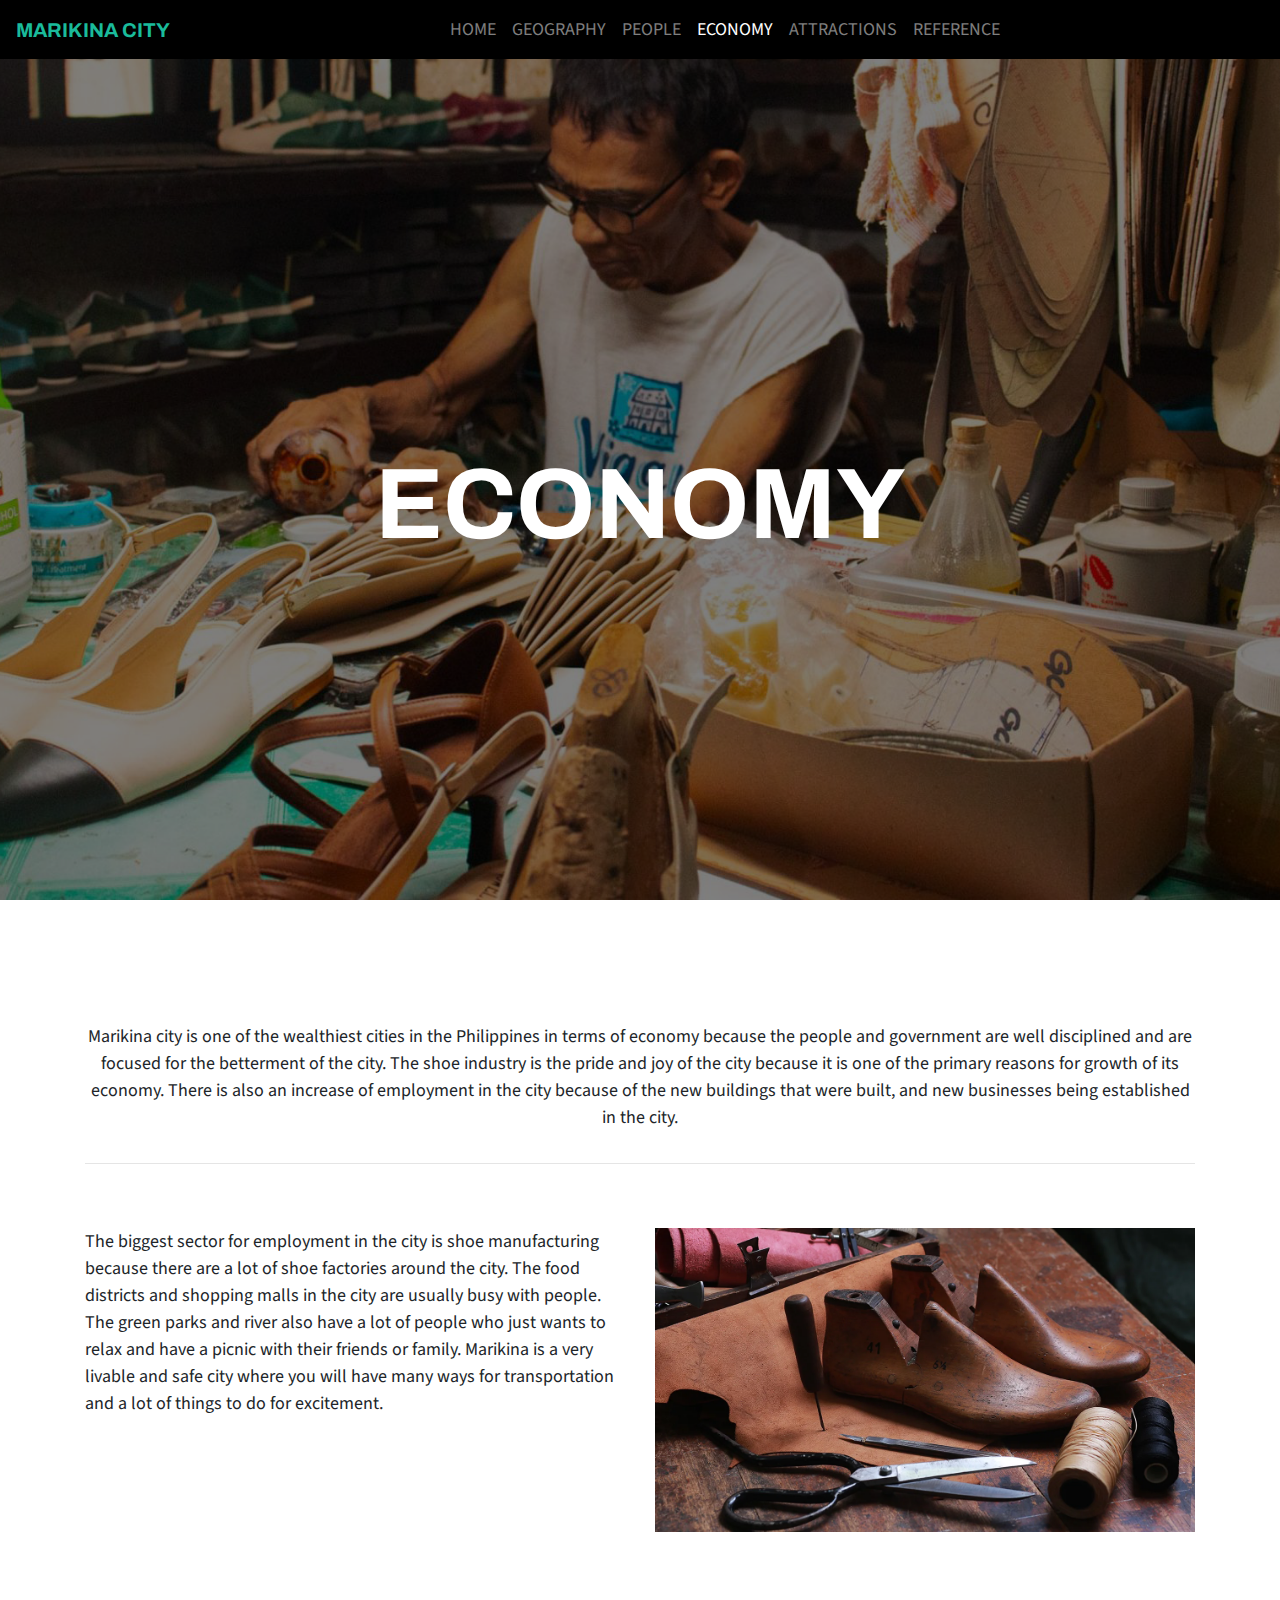
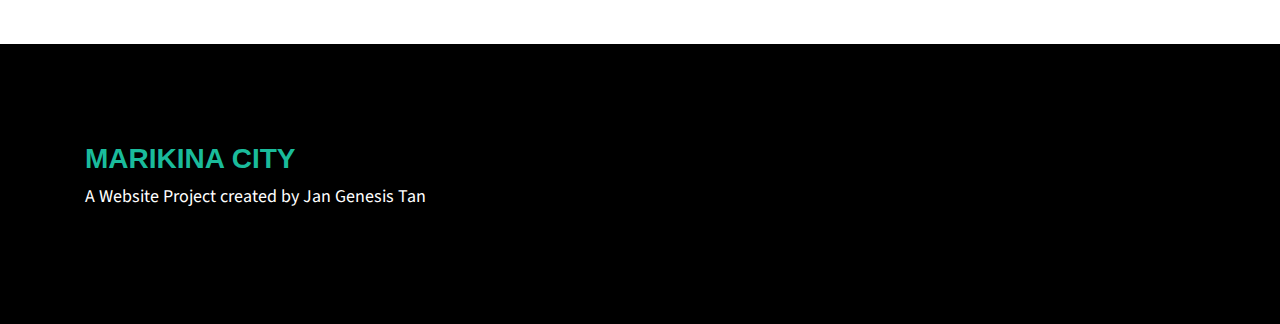
<file: hometown/economy.html>
<!DOCTYPE html>
<html lang="en">
<head>
    <meta charset="UTF-8">
    <meta name="viewport" content="width=device-width, initial-scale=1.0">
    <title>Marikina | Economy</title>

    <!-- Latest compiled and minified CSS -->
    <link rel="stylesheet" href="https://maxcdn.bootstrapcdn.com/bootstrap/4.5.2/css/bootstrap.min.css">

    <!-- jQuery library -->
    <script src="https://ajax.googleapis.com/ajax/libs/jquery/3.5.1/jquery.min.js"></script>

    <!-- Popper JS -->
    <script src="https://cdnjs.cloudflare.com/ajax/libs/popper.js/1.16.0/umd/popper.min.js"></script>

    <!-- Latest compiled JavaScript -->
    <script src="https://maxcdn.bootstrapcdn.com/bootstrap/4.5.2/js/bootstrap.min.js"></script>

    <!-- Font Awesome Icons -->
    <link rel="stylesheet" href="https://cdnjs.cloudflare.com/ajax/libs/font-awesome/4.7.0/css/font-awesome.min.css">


    <!-- My Custom CSS -->
    <link rel="stylesheet" href="css/myStyle.css">
</head>
<body>
    
  <!-- Navbar -->
  <nav class="navbar navbar-expand-lg navbar-dark sticky-top">
    <a class="navbar-brand" href="/scripting24/hometown/index.htm">MARIKINA CITY</a>
    <button class="navbar-toggler" type="button" data-toggle="collapse" data-target="#navbarNavDropdown" aria-controls="navbarNavDropdown" aria-expanded="false" aria-label="Toggle navigation">
      <span class="navbar-toggler-icon"></span>
    </button>
    <div class="collapse navbar-collapse justify-content-center" id="navbarNavDropdown">
      <ul class="navbar-nav ">
        <li class="nav-item">
          <a class="nav-link " href="/scripting24/hometown/index.htm">HOME</a>
        </li>
        <li class="nav-item">
          <a class="nav-link " href="/scripting24/hometown/geography.html">GEOGRAPHY</a>
        </li>
        <li class="nav-item">
            <a class="nav-link" href="/scripting24/hometown/people.html">PEOPLE</a>
          </li>
        <li class="nav-item">
          <a class="nav-link active" href="/scripting24/hometown/economy.html">ECONOMY</a>
        </li>
        <li class="nav-item">
            <a class="nav-link" href="/scripting24/hometown/attractions.html">ATTRACTIONS</a>
          </li>
        <li class="nav-item">
            <a class="nav-link" href="/scripting24/hometown/reference.html">REFERENCE</a>
          </li>
      </ul>
    </div>
  </nav>

  <!-- Header -->
  <header id="economy-header">
    <div class=" container landing-text">
      <div class="row">
        <div class="col-sm-12">
          <h1>ECONOMY</h1>
        </div>
      </div>
    </div>
  </header>

  <!-- Info -->
  <section id="info" class="py-5">
    <div class="container py-3">
      <div class="row">
        <div class="col-sm-12 text-center">
          <p>Marikina city is one of the wealthiest cities in the Philippines in terms of economy because the people and government are well disciplined and are focused for the betterment of the city. The shoe industry is the pride and joy of the city because it is one of the primary reasons for growth of its economy. There is also an increase of employment in the city because of the new buildings that were built, and new businesses being established in the city.</p>
        </div>
      </div>

      <hr>

      <div class="row">
        <div class="col-md-6 py-5">
          <p>The biggest sector for employment in the city is shoe manufacturing because there are a lot of shoe factories around the city. The food districts and shopping malls in the city are usually busy with people. The green parks and river also have a lot of people who just wants to relax and have a picnic with their friends or family. Marikina is a very livable and safe city where you will have many ways for transportation and a lot of things to do for excitement. </p>
        </div>
        <div class="col-md-6 py-5">
          <img src="images/economy/shoes-tools.png" alt="Shoes Tools" class="img-fluid">
        </div>
      </div>
      
      </div>
  </section>

    <!-- Footer -->
    <footer id="footer">
        <div class="container py-5">
          <div class="row">
            <div class="col-md-12">
              <h3><b>MARIKINA CITY</b></h3>
              <p>A Website Project created by Jan Genesis Tan</p>
            </div>
          </div>
        </div>
      </footer>

</body>
</html>
</file>
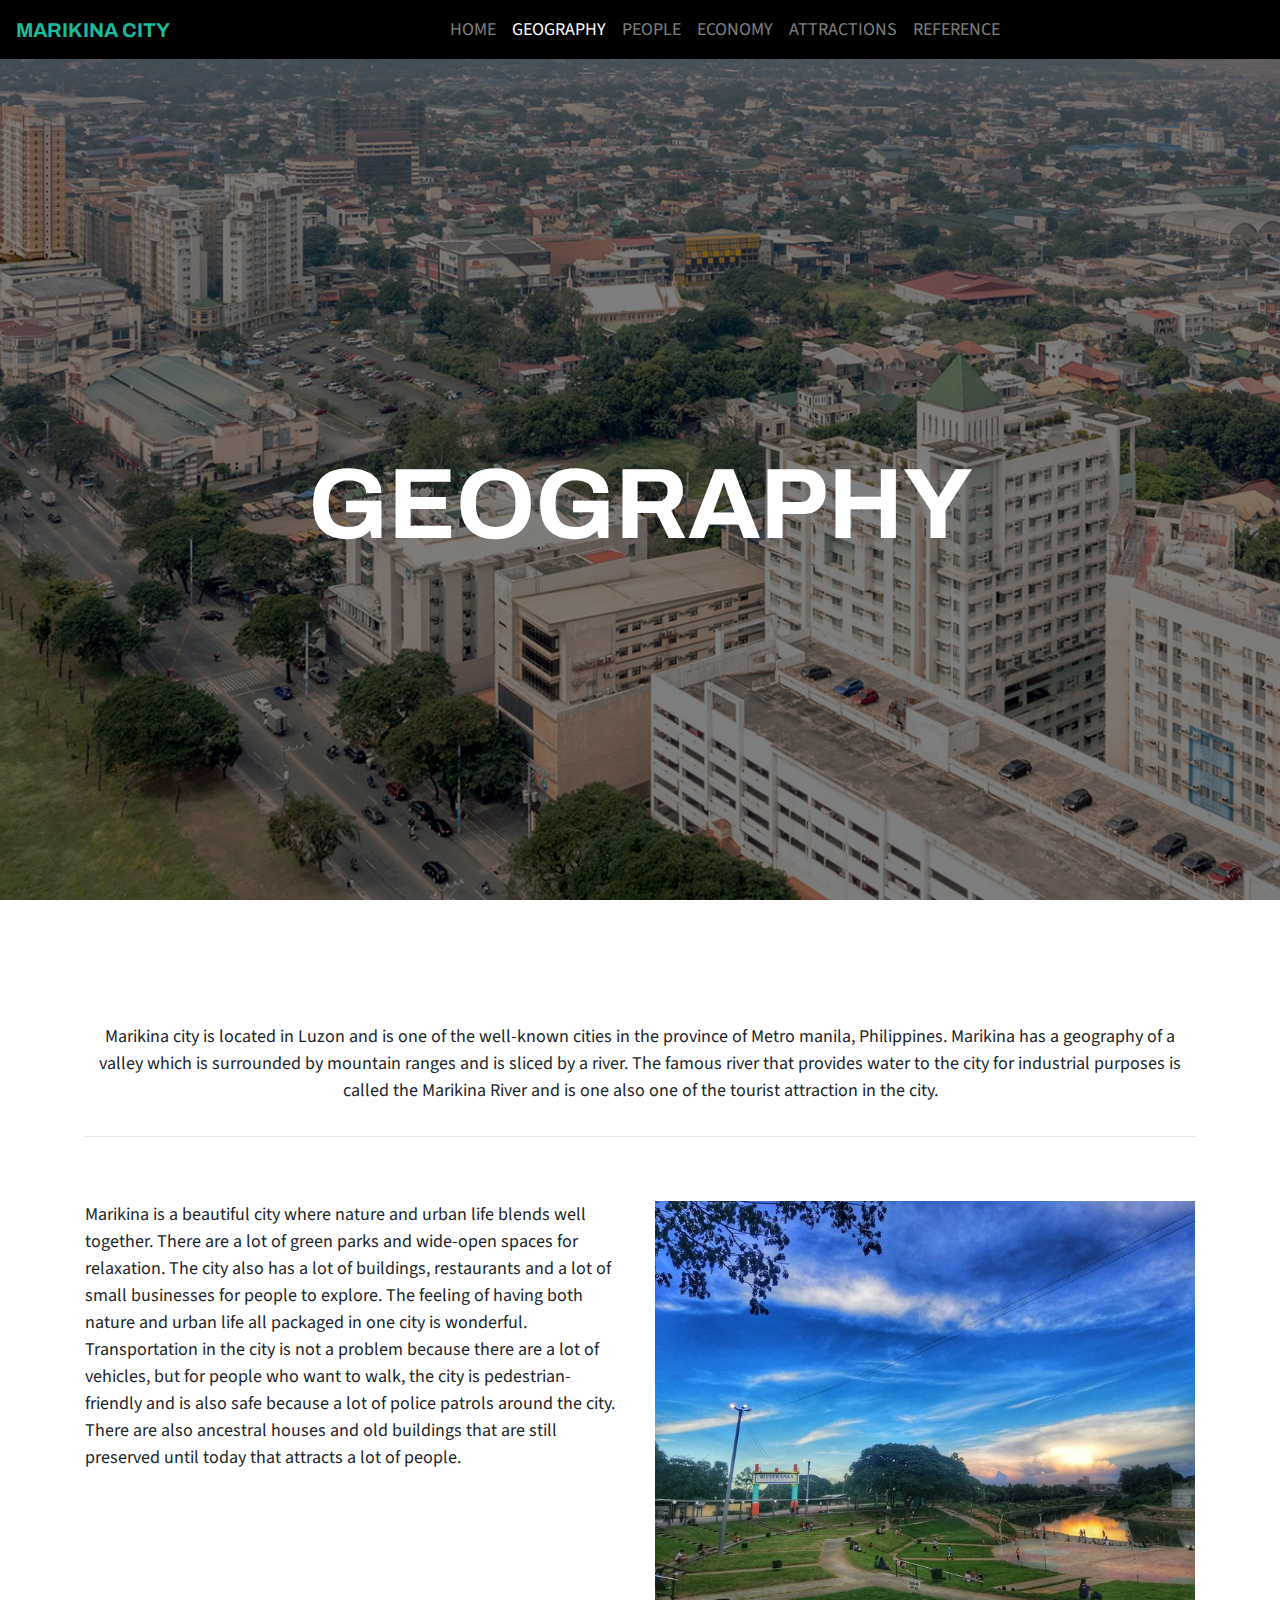
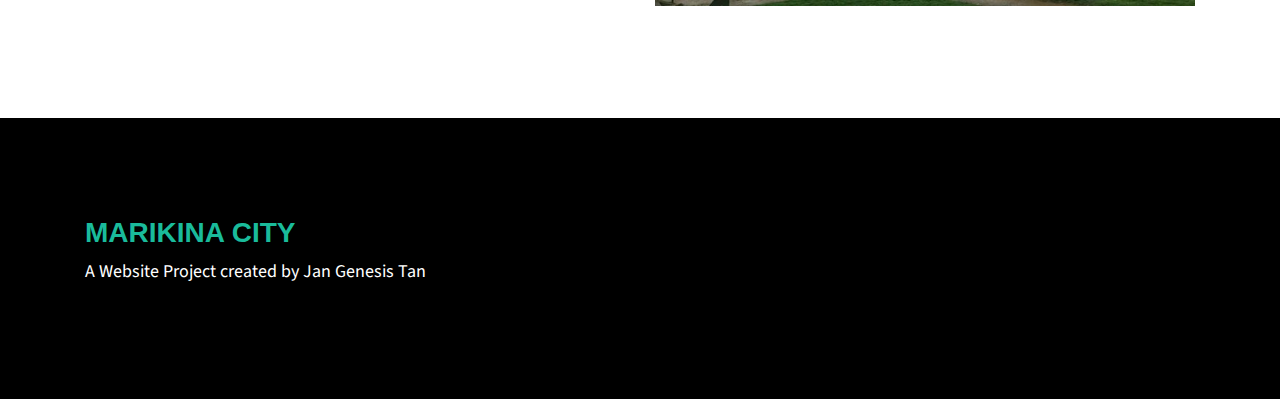
<file: hometown/geography.html>
<!DOCTYPE html>
<html lang="en">
<head>
    <meta charset="UTF-8">
    <meta name="viewport" content="width=device-width, initial-scale=1.0">
    <title>Marikina | Geography</title>

    <!-- Latest compiled and minified CSS -->
    <link rel="stylesheet" href="https://maxcdn.bootstrapcdn.com/bootstrap/4.5.2/css/bootstrap.min.css">

    <!-- jQuery library -->
    <script src="https://ajax.googleapis.com/ajax/libs/jquery/3.5.1/jquery.min.js"></script>

    <!-- Popper JS -->
    <script src="https://cdnjs.cloudflare.com/ajax/libs/popper.js/1.16.0/umd/popper.min.js"></script>

    <!-- Latest compiled JavaScript -->
    <script src="https://maxcdn.bootstrapcdn.com/bootstrap/4.5.2/js/bootstrap.min.js"></script>

    <!-- Font Awesome Icons -->
    <link rel="stylesheet" href="https://cdnjs.cloudflare.com/ajax/libs/font-awesome/4.7.0/css/font-awesome.min.css">


    <!-- My Custom CSS -->
    <link rel="stylesheet" href="css/myStyle.css">
</head>
<body>
    
  <!-- Navbar -->
  <nav class="navbar navbar-expand-lg navbar-dark sticky-top">
    <a class="navbar-brand" href="/scripting24/hometown/index.html">MARIKINA CITY</a>
    <button class="navbar-toggler" type="button" data-toggle="collapse" data-target="#navbarNavDropdown" aria-controls="navbarNavDropdown" aria-expanded="false" aria-label="Toggle navigation">
      <span class="navbar-toggler-icon"></span>
    </button>
    <div class="collapse navbar-collapse justify-content-center" id="navbarNavDropdown">
      <ul class="navbar-nav ">
        <li class="nav-item">
          <a class="nav-link " href="/scripting24/hometown/index.html">HOME</a>
        </li>
        <li class="nav-item">
          <a class="nav-link active" href="/scripting24/hometown/geography.html">GEOGRAPHY</a>
        </li>
        <li class="nav-item">
            <a class="nav-link" href="/scripting24/hometown/people.html">PEOPLE</a>
          </li>
        <li class="nav-item">
          <a class="nav-link" href="/scripting24/hometown/economy.html">ECONOMY</a>
        </li>
        <li class="nav-item">
            <a class="nav-link" href="/scripting24/hometown/attractions.html">ATTRACTIONS</a>
          </li>
        <li class="nav-item">
            <a class="nav-link" href="/scripting24/hometown/reference.html">REFERENCE</a>
          </li>
      </ul>
    </div>
  </nav>

  <!-- Header -->
  <header id="geography-header">
    <div class=" container landing-text">
      <div class="row">
        <div class="col-sm-12">
          <h1>GEOGRAPHY</h1>
        </div>
      </div>
    </div>
  </header>

  <!-- Info -->
  <section id="info" class="py-5">
    <div class="container py-3">
      <div class="row">
        <div class="col-sm-12 text-center">
          <p>Marikina city is located in Luzon and is one of the well-known cities in the province of Metro manila, Philippines. Marikina has a geography of a valley which is surrounded by mountain ranges and is sliced by a river. The famous river that provides water to the city for industrial purposes is called the Marikina River and is one also one of the tourist attraction in the city.</p>
        </div>
      </div>

      <hr>

      <div class="row">
        <div class="col-md-6 py-5">
          <p>Marikina is a beautiful city where nature and urban life blends well together. There are a lot of green parks and wide-open spaces for relaxation. The city also has a lot of buildings, restaurants and a lot of small businesses for people to explore. The feeling of having both nature and urban life all packaged in one city is wonderful. Transportation in the city is not a problem because there are a lot of vehicles, but for people who want to walk, the city is pedestrian-friendly and is also safe because a lot of police patrols around the city. There are also ancestral houses and old buildings that are still preserved until today that attracts a lot of people. </p>
        </div>
        <div class="col-md-6 py-5">
          <img src="images/geography/marikina-riverbanks.jpg" alt="Marikina Riverbanks" class="img-fluid">
        </div>
      </div>
      
      </div>
  </section>

    <!-- Footer -->
    <footer id="footer">
        <div class="container py-5">
          <div class="row">
            <div class="col-md-12">
              <h3><b>MARIKINA CITY</b></h3>
              <p>A Website Project created by Jan Genesis Tan</p>
            </div>
          </div>
        </div>
      </footer>

</body>
</html>
</file>
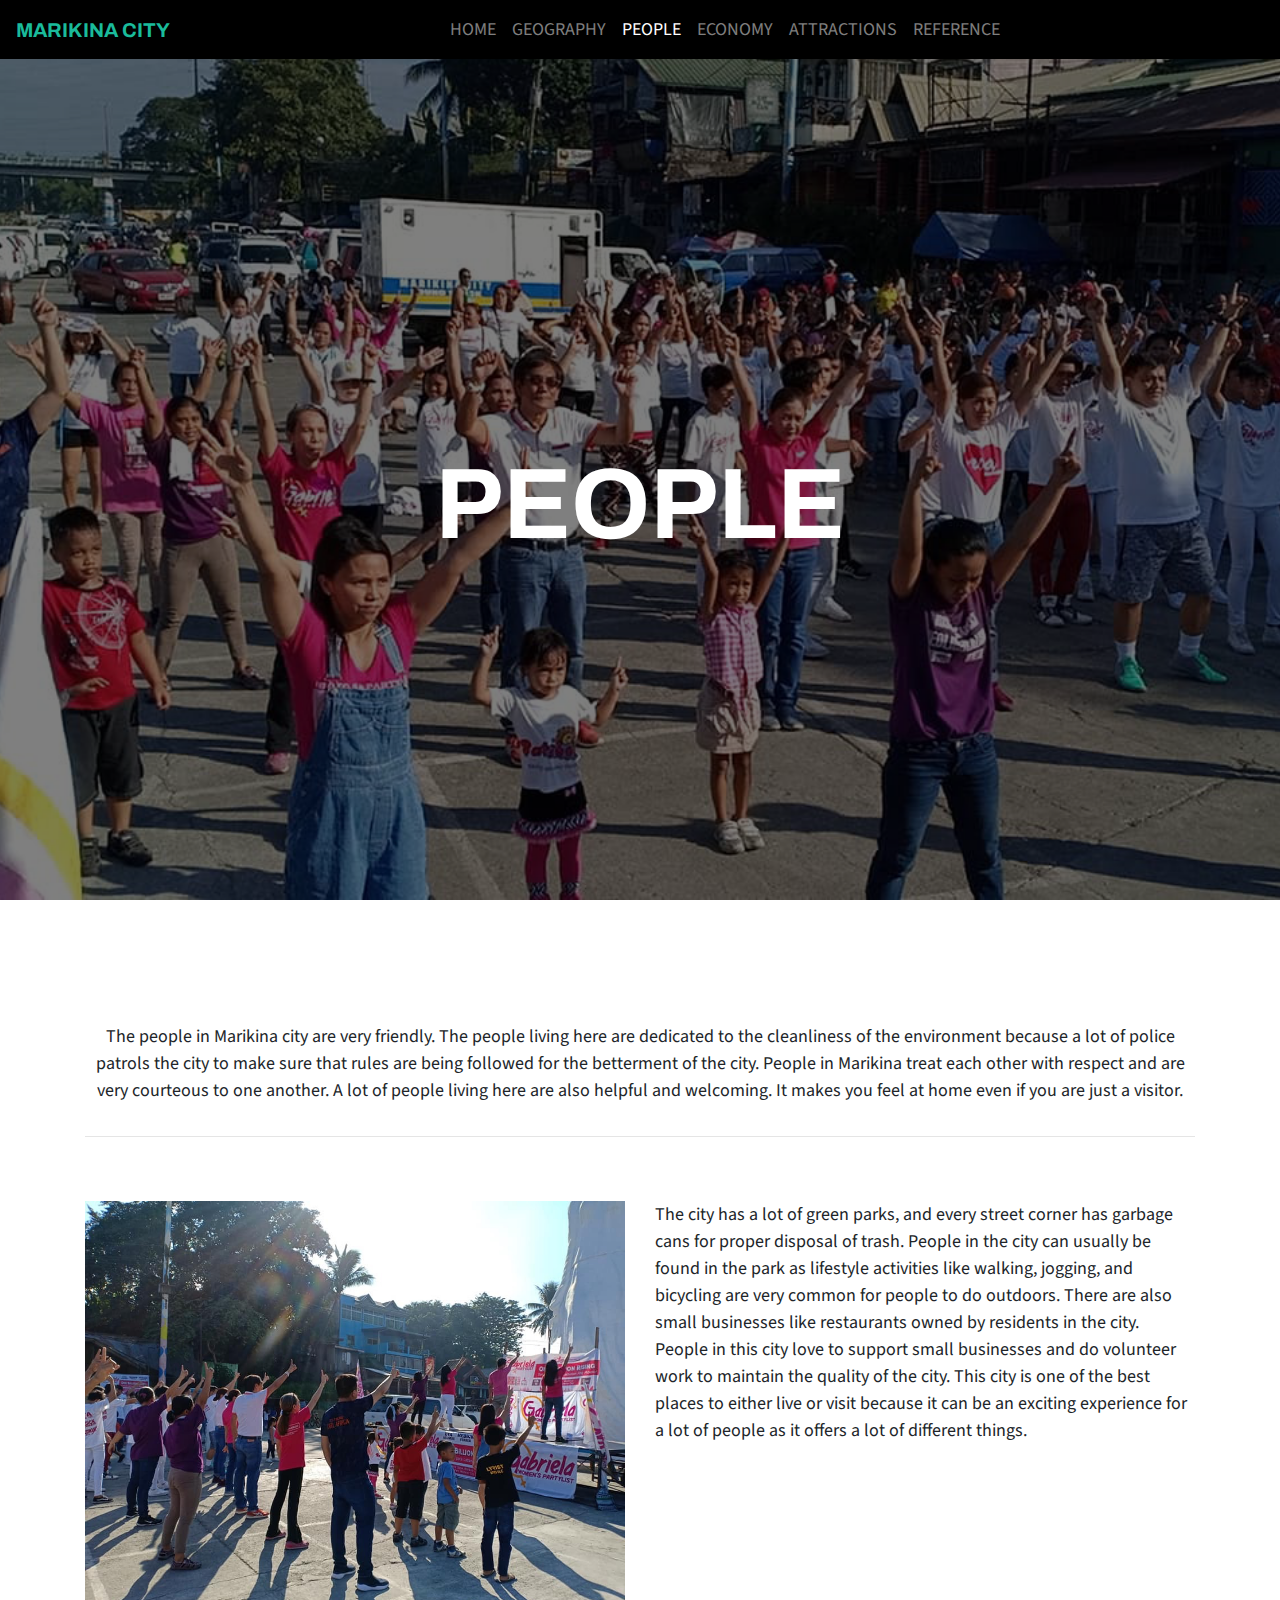
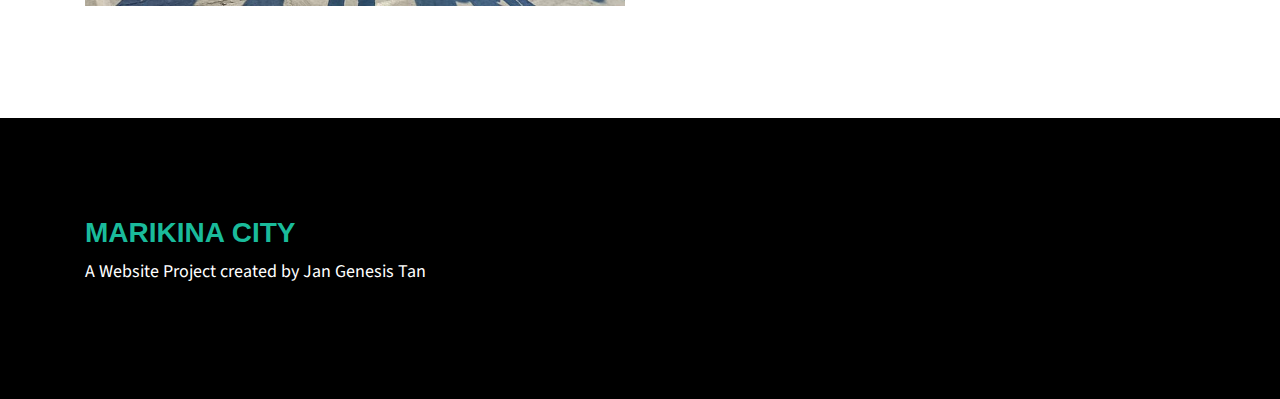
<file: hometown/people.html>
<!DOCTYPE html>
<html lang="en">
<head>
    <meta charset="UTF-8">
    <meta name="viewport" content="width=device-width, initial-scale=1.0">
    <title>Marikina | People</title>

    <!-- Latest compiled and minified CSS -->
    <link rel="stylesheet" href="https://maxcdn.bootstrapcdn.com/bootstrap/4.5.2/css/bootstrap.min.css">

    <!-- jQuery library -->
    <script src="https://ajax.googleapis.com/ajax/libs/jquery/3.5.1/jquery.min.js"></script>

    <!-- Popper JS -->
    <script src="https://cdnjs.cloudflare.com/ajax/libs/popper.js/1.16.0/umd/popper.min.js"></script>

    <!-- Latest compiled JavaScript -->
    <script src="https://maxcdn.bootstrapcdn.com/bootstrap/4.5.2/js/bootstrap.min.js"></script>

    <!-- Font Awesome Icons -->
    <link rel="stylesheet" href="https://cdnjs.cloudflare.com/ajax/libs/font-awesome/4.7.0/css/font-awesome.min.css">


    <!-- My Custom CSS -->
    <link rel="stylesheet" href="css/myStyle.css">
</head>
<body>
    
  <!-- Navbar -->
  <nav class="navbar navbar-expand-lg navbar-dark sticky-top">
    <a class="navbar-brand" href="/scripting24/hometown/index.html">MARIKINA CITY</a>
    <button class="navbar-toggler" type="button" data-toggle="collapse" data-target="#navbarNavDropdown" aria-controls="navbarNavDropdown" aria-expanded="false" aria-label="Toggle navigation">
      <span class="navbar-toggler-icon"></span>
    </button>
    <div class="collapse navbar-collapse justify-content-center" id="navbarNavDropdown">
      <ul class="navbar-nav ">
        <li class="nav-item">
          <a class="nav-link" href="/scripting24/hometown/index.html">HOME</a>
        </li>
        <li class="nav-item">
          <a class="nav-link" href="/scripting24/hometown/geography.html">GEOGRAPHY</a>
        </li>
        <li class="nav-item">
            <a class="nav-link active" href="/scripting24/hometown/people.html">PEOPLE</a>
          </li>
        <li class="nav-item">
          <a class="nav-link" href="/scripting24/hometown/economy.html">ECONOMY</a>
        </li>
        <li class="nav-item">
            <a class="nav-link" href="/scripting24/hometown/attractions.html">ATTRACTIONS</a>
          </li>
        <li class="nav-item">
            <a class="nav-link" href="/scripting24/hometown/reference.html">REFERENCE</a>
          </li>
      </ul>
    </div>
  </nav>

  <!-- Header -->
  <header id="people-header">
    <div class=" container landing-text">
      <div class="row">
        <div class="col-sm-12">
          <h1>PEOPLE</h1>
        </div>
      </div>
    </div>
  </header>

  <!-- Info -->
  <section id="info" class="py-5">
    <div class="container py-3">
      <div class="row">
        <div class="col-sm-12 text-center">
          <p>The people in Marikina city are very friendly. The people living here are dedicated to the cleanliness of the environment because a lot of police patrols the city to make sure that rules are being followed for the betterment of the city. People in Marikina treat each other with respect and are very courteous to one another. A lot of people living here are also helpful and welcoming. It makes you feel at home even if you are just a visitor. </p>
        </div>
      </div>

      <hr>

      <div class="row">
        <div class="col-md-6 py-5">
          <img src="images/people/marikina-people-2.jpeg" alt="Marikina People" class="img-fluid">
        </div>
        <div class="col-md-6 py-5">
          <p>The city has a lot of green parks, and every street corner has garbage cans for proper disposal of trash. People in the city can usually be found in the park as lifestyle activities like walking, jogging, and bicycling are very common for people to do outdoors. There are also small businesses like restaurants owned by residents in the city. People in this city love to support small businesses and do volunteer work to maintain the quality of the city. This city is one of the best places to either live or visit because it can be an exciting experience for a lot of people as it offers a lot of different things.</p>
        </div>
      </div>
      
      </div>
  </section>

    <!-- Footer -->
    <footer id="footer">
        <div class="container py-5">
          <div class="row">
            <div class="col-md-12">
              <h3><b>MARIKINA CITY</b></h3>
              <p>A Website Project created by Jan Genesis Tan</p>
            </div>
          </div>
        </div>
      </footer>

</body>
</html>
</file>
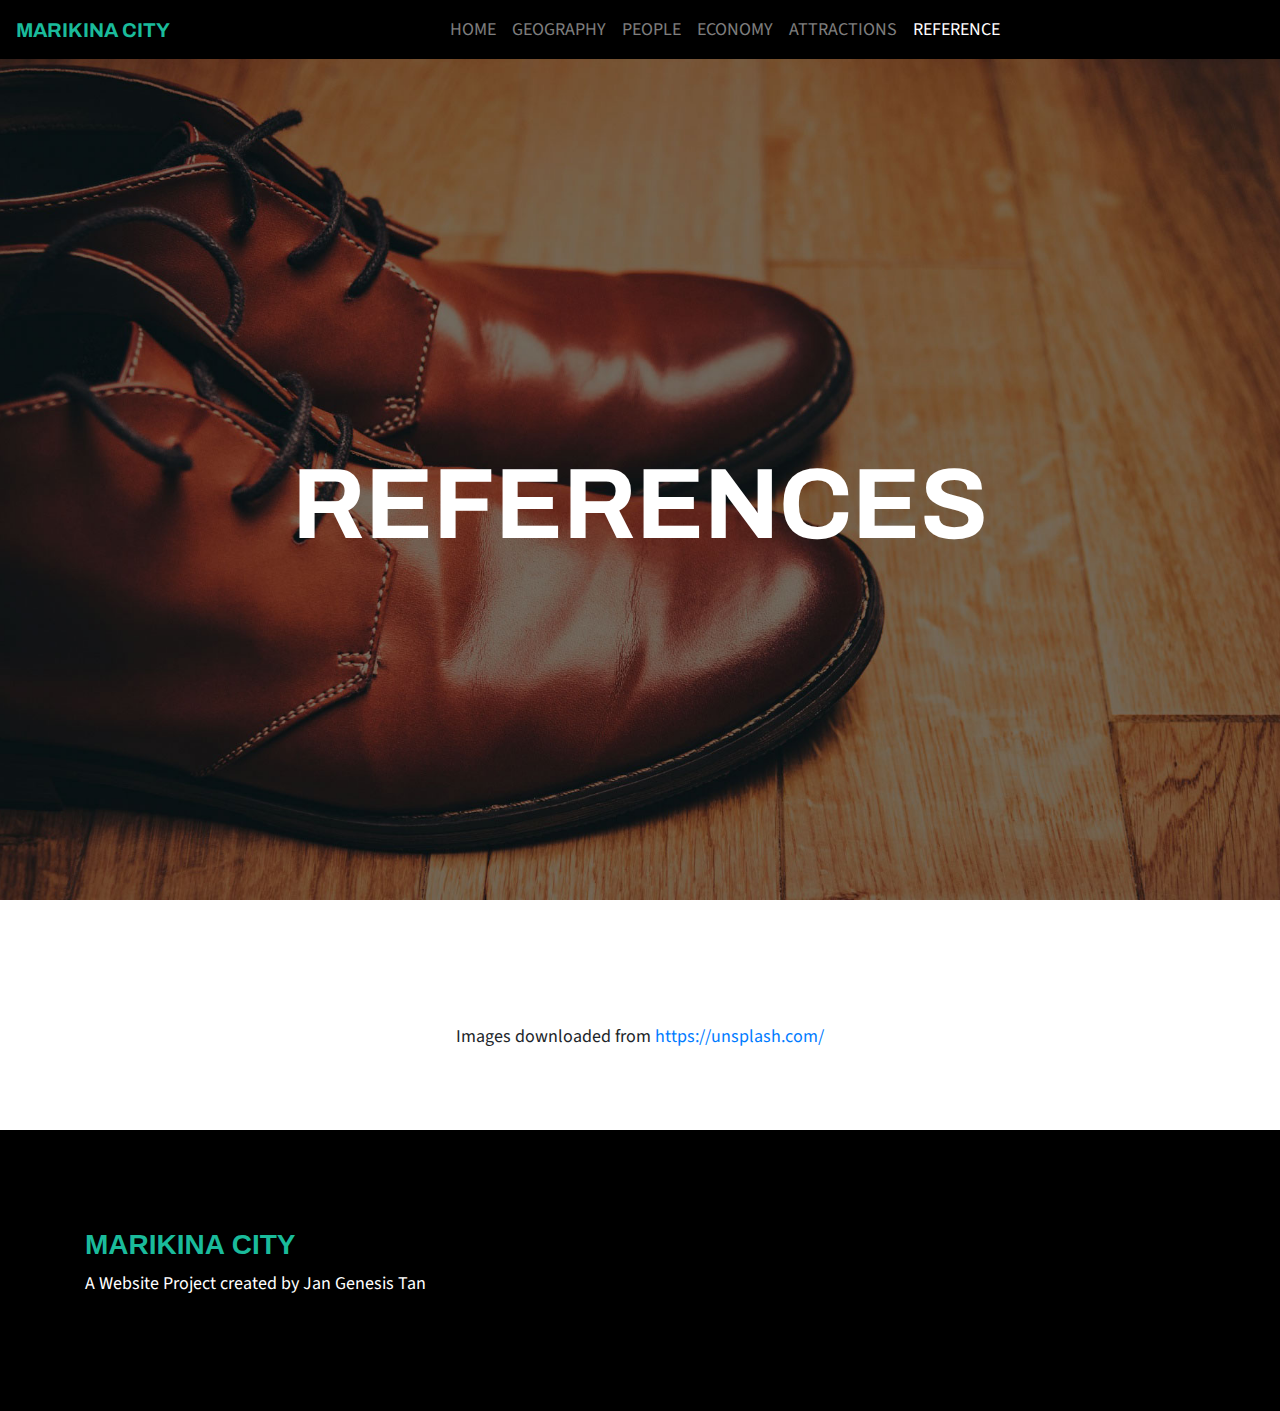
<file: hometown/reference.html>
<!DOCTYPE html>
<html lang="en">
<head>
    <meta charset="UTF-8">
    <meta name="viewport" content="width=device-width, initial-scale=1.0">
    <title>Marikina | Reference</title>

    <!-- Latest compiled and minified CSS -->
    <link rel="stylesheet" href="https://maxcdn.bootstrapcdn.com/bootstrap/4.5.2/css/bootstrap.min.css">

    <!-- jQuery library -->
    <script src="https://ajax.googleapis.com/ajax/libs/jquery/3.5.1/jquery.min.js"></script>

    <!-- Popper JS -->
    <script src="https://cdnjs.cloudflare.com/ajax/libs/popper.js/1.16.0/umd/popper.min.js"></script>

    <!-- Latest compiled JavaScript -->
    <script src="https://maxcdn.bootstrapcdn.com/bootstrap/4.5.2/js/bootstrap.min.js"></script>

    <!-- Font Awesome Icons -->
    <link rel="stylesheet" href="https://cdnjs.cloudflare.com/ajax/libs/font-awesome/4.7.0/css/font-awesome.min.css">


    <!-- My Custom CSS -->
    <link rel="stylesheet" href="css/myStyle.css">
</head>
<body>
    
  <!-- Navbar -->
  <nav class="navbar navbar-expand-lg navbar-dark sticky-top">
    <a class="navbar-brand" href="/scripting24/hometown/index.html">MARIKINA CITY</a>
    <button class="navbar-toggler" type="button" data-toggle="collapse" data-target="#navbarNavDropdown" aria-controls="navbarNavDropdown" aria-expanded="false" aria-label="Toggle navigation">
      <span class="navbar-toggler-icon"></span>
    </button>
    <div class="collapse navbar-collapse justify-content-center" id="navbarNavDropdown">
      <ul class="navbar-nav ">
        <li class="nav-item">
          <a class="nav-link" href="/scripting24/hometown/index.html">HOME</a>
        </li>
        <li class="nav-item">
          <a class="nav-link" href="/scripting24/hometown/geography.html">GEOGRAPHY</a>
        </li>
        <li class="nav-item">
            <a class="nav-link" href="/scripting24/hometown/people.html">PEOPLE</a>
          </li>
        <li class="nav-item">
          <a class="nav-link" href="/scripting24/hometown/economy.html">ECONOMY</a>
        </li>
        <li class="nav-item">
            <a class="nav-link" href="/scripting24/hometown/attractions.html">ATTRACTIONS</a>
          </li>
        <li class="nav-item">
            <a class="nav-link active" href="/scripting24/hometown/reference.html">REFERENCE</a>
          </li>
      </ul>
    </div>
  </nav>

  <!-- Header -->
  <header id="reference-header">
    <div class=" container landing-text">
      <div class="row">
        <div class="col-sm-12">
          <h1>REFERENCES</h1>
        </div>
      </div>
    </div>
  </header>

  <!-- Info -->
  <section id="info" class="py-5">
    <div class="container py-3">
      <div class="row">
        <div class="col-sm-12 text-center">
          <p>Images downloaded from <a href="https://unsplash.com/" target="_blank">https://unsplash.com/</a></p>
        </div>
      </div>
    </div>
  </section>

    <!-- Footer -->
    <footer id="footer">
        <div class="container py-5">
          <div class="row">
            <div class="col-md-12">
              <h3><b>MARIKINA CITY</b></h3>
              <p>A Website Project created by Jan Genesis Tan</p>
            </div>
          </div>
        </div>
      </footer>

</body>
</html>
</file>
<file: css/myStyle.css>
/* Google Fonts */
@import url('https://fonts.googleapis.com/css2?family=Afacad+Flux:wght@100..1000&family=Lato:ital,wght@0,100;0,300;0,400;0,700;0,900;1,100;1,300;1,400;1,700;1,900&display=swap');

@import url('https://fonts.googleapis.com/css2?family=Afacad+Flux:wght@100..1000&family=Kumbh+Sans:wght@100..900&family=Lato:ital,wght@0,100;0,300;0,400;0,700;0,900;1,100;1,300;1,400;1,700;1,900&display=swap');

h1 {
  font-family: "Lato", sans-serif;
  font-weight: 900;
  font-style: normal;
}

h2, h3 {
  font-family: "Lato", sans-serif;
  font-weight: 700;
  font-style: normal;
}

h2 {
  font-size: 70px;
}


p {
  font-family: "Kumbh Sans", sans-serif;
  font-weight: 400;
  font-style: normal;
  font-size: 18px;
}





/* For Navbar */
.navbar-expand-lg .navbar-nav .nav-link {
  padding-left: 20px;
  padding-right: 20px;
}

.bg-dark {
  background-color: #000 !important;
}

.navbar-expand-lg .navbar-nav .dropdown-menu {
  background-color: #000;
}

.dropdown-item {
color: #FFF;
}





/* For Header */
.hero-image {
  background: url('../images/header-bg-img.png');
  background-blend-mode: multiply;
  background-position: center center;
  background-size: cover;
  background-repeat: no-repeat;
  height: 100vh;
}

.hero-image .container-fluid {
  padding-left: 0px;
  padding-right: 0px;
}

:root {
    --gap: 4rem;
  }
  
.marquee {
  overflow: hidden;
  user-select: none;
  display: flex;
  position: fixed;
  gap: var(--gap);
}
  
.marquee ul {
  list-style: none;
  flex-shrink: 0;
  min-width: 100%;
  display: flex;
  justify-content: space-between;
  align-items: center;
  gap: var(--gap);
  animation: marquee 15s linear infinite;
}
  
.marquee-text {
  background: linear-gradient(to right, #a2a2a2, #ffffff, #212121);
  -webkit-background-clip: text;
  background-clip: text;
  font-weight: 400;
  font-size: 25ch;
}

.semi-light-text {
  font-weight: 300;
}

.white-box-text {
  background-color: #FFF;
  color: #000;
  font-weight: bold;
  padding-left: 30px;
  padding-right: 30px;
}

.light-text {
  font-weight: 200;
}

.genesis-img {
  width: 600px; 
  position: fixed; 
  top: 100px;
}
  
@keyframes marquee {
  to {
    transform: translateX(calc(-100% - var(--gap)));
  }
}





/* For About Section  */
#about {
  background-color: #000; 
  color: #FFF; 
  position: relative;
}

#about a {
  text-decoration: none;
}

#about .minus-margin-top {
  margin-top: -20px;
}





/* For Passion Section  */
#passion {
  background-color: #FFF; 
  color: #000; 
  position: relative;
}

#passion h3 {
  font-size: 48px; 
  font-weight: 400;
}

#passion .black-box-text {
  background-color: #000;
  color: #FFF;
  padding-top: 20px;
  padding-bottom: 20px;
}

#passion img {
  border: 10px solid #000;
}





/* For Works Section  */
#works {
  background-color: #000; 
  color: #FFF; 
  position: relative;
}

#works img {
  border: 10px solid #FFF;
}

#works .white-box-text {
  background-color: #FFF;
  color: #000;
  padding-top: 20px;
  padding-bottom: 20px;
}





/* For Travels Section  */
#travels {
  background-color: #FFF; 
  color: #000; 
  position: relative;
}

#travels img {
  border: 10px solid #000;
}

#travels .black-box-text {
  background-color: #000;
  color: #FFF;
  padding-top: 20px;
  padding-bottom: 20px;
}





/* For Footer */
footer {
  background-color: #000;
  color: #FFF;
  text-align: center;
  padding: 50px 0px;
  position: relative;
}

.fa-facebook-square, .fa-envelope, .fa-instagram {
  font-size: 24px;
}

.fa-angle-up {
  font-size: 60px;
}
</file>
<file: fictionalCharacter/css/style.css>
/* 2 Google Fonts */
@import url('https://fonts.googleapis.com/css2?family=Roboto:ital,wght@0,100;0,300;0,400;0,500;0,700;0,900;1,100;1,300;1,400;1,500;1,700;1,900&display=swap');
@import url('https://fonts.googleapis.com/css2?family=Afacad+Flux:wght@100..1000&display=swap');




body {
    background-color: #000;
}

div.container {
    text-align: center;
    color: #000;
  }

h1, h2, h3 {
    font-family: "Roboto", sans-serif;
    font-weight: 700;
    font-style: normal;
    color: #fff;
}
  
h2 {
    font-size: 30px;
}

p, ul, ol, li, a {
    font-family: "Afacad Flux", sans-serif;
    font-weight: 400;
    font-style: normal;
    color: #fff;
    line-height: 1.5;
    font-size: 18px;
}





/* Header */

header {
    background-color: #45357f;
    color: #fff;
    text-align: center;
    padding: 50px 0px;
}





/* Navigation Bar */

nav ul {
        list-style-type: none;
        margin: 0;
        padding: 0;
        overflow: hidden;
        background-color: #821f52;
      }
      
nav li {
        float: left;
      }
      
nav li a {
    display: block;
    color: white;
    text-align: center;
    padding: 14px 16px;
    text-decoration: none;
}
      
nav li a:hover {
    background-color: #c24b4f;
}

/* For Sticky Navigation Bar */
nav {
  position: sticky;
  top: 0;
  overflow: hidden;
  background-color: #333;
}

nav a {
  float: left;
  display: block;
  color: #f2f2f2;
  text-align: center;
  padding: 14px 16px;
  text-decoration: none;
  font-size: 17px;
}
  




/* For Div Row & Column */

*   {
  box-sizing: border-box;
}

/* Create two equal columns that floats next to each other */
.column {
float: left;
width: 50%;
padding: 10px;
}

.row {
padding-top: 10px;
}

/* Clear floats after the columns */
.row:after {
content: "";
display: table;
clear: both;
}

/* Responsive layout - makes the two columns stack on top of each other instead of next to each other */
@media screen and (max-width: 600px) {
.column {
  width: 100%;
}
}

/* For responsive images */
.responsive {
width: 100%;
height: auto;
}





/* About Section */
#about-section {
    background-color: #6668bf;
    margin: 0px 200px;
    padding: 30px 20px 30px 20px;
  }

#about-section h2 {
    text-transform: uppercase;
    margin-top: 0px;
    margin-bottom: 0px;
  }





/* Skills Section */
#skills-section {
    background-color: #45357f;
    margin: 0px 200px;
    padding: 30px 20px 30px 20px;
  }

#skills-section h2 {
    text-transform: uppercase;
    margin-top: 0px;
    margin-bottom: 0px;
  }





/* Companions Section */
#companions-section {
    background-color: #6668bf;
    margin: 0px 200px;
    padding: 30px 20px 10px 20px;
  }

#companions-section h2 {
    text-transform: uppercase;
    margin-top: 0px;
    margin-bottom: 0px;
  }





/* The Netherworld Section */
#theNetherworld-section {
    background-color: #45357f;
    margin: 0px 200px;
    padding: 30px 20px 30px 20px;
  }

#theNetherworld-section h2 {
    text-transform: uppercase;
    margin-top: 0px;
    margin-bottom: 0px;
  }





/* References Section */
#references-section {
    background-color: #6668bf;
    margin: 0px 200px;
    padding: 30px 20px 30px 20px;
  }

#references-section h2 {
    text-transform: uppercase;
    margin-top: 0px;
    margin-bottom: 0px;
  }

/* visited link */
#references-section a:visited {
    color: #821f52;
  }

/* mouse over link */
#references-section a:hover {
    color: #c24b4f;
  }

/* selected link */
#references-section a:active {
    color: #44397A;
  }





/* Footer */
footer {
    background-color: #45357f;
    color: #fff;
    text-align: center;
    padding: 50px 0px;
}

/* visited link */
footer a:visited {
  color: #821f52;
}

/* mouse over link */
footer a:hover {
  color: #c24b4f;
}

/* selected link */
footer a:active {
  color: #44397A;
}
</file>
<file: hometown/css/myStyle.css>
/* Archivo Google Font */
@import url('https://fonts.googleapis.com/css2?family=Archivo:ital,wght@0,100..900;1,100..900&display=swap');

/* Source Sans 3 Google Font */
@import url('https://fonts.googleapis.com/css2?family=Source+Sans+3:ital,wght@0,200..900;1,200..900&display=swap');
  
h1, h2 {
    font-family: "Archivo", sans-serif;
    font-weight: 700;
    font-style: normal;
}
  
h2 {
    font-size: 70px;
}
  
p, a {
    font-family: "Source Sans 3", sans-serif;
    font-weight: 400;
    font-style: normal;
    font-size: 18px;
}



/* For Navbar */
.navbar {
    background-color: #000;
}

.navbar-dark .navbar-brand {
    font-weight: 700;
    font-family: "Archivo", sans-serif;
    color: #1abb9b;
}



/* For Header */
#home-header {
    background: url(../images/home/home-header-img.png) no-repeat center center fixed;
    display: table;
    height: 100vh;
    position: relative;
    width: 100%;
    background-size: cover;
}

#home-header h2  {
    color: #1abb9b;
}

.landing-text {
    display: table-cell;
    text-align: center;
    vertical-align: middle;
}

.landing-text h1 {
    font-size: 100px;
    font-weight: 700;
    color: white;
}

.landing-text h2 {
    font-size: 70px;
    font-weight: 500;
    color: white;
}

@media only screen and (max-width: 600px) {
    .landing-text h1 {
        font-size: 60px;
    }

    .landing-text h2 {
        font-size: 40px;
    }
}

/* For Geography */
#geography-header {
    background: url(../images/geography/marikina-buildings.png) no-repeat center center fixed;
    display: table;
    height: 100vh;
    position: relative;
    width: 100%;
    background-size: cover;
}

/* For People */
#people-header {
    background: url(../images/people/marikina-people-1.png) no-repeat center center fixed;
    display: table;
    height: 100vh;
    position: relative;
    width: 100%;
    background-size: cover;
}

/* For Economy */
#economy-header {
    background: url(../images/economy/man-making-shoes.png) no-repeat center center fixed;
    display: table;
    height: 100vh;
    position: relative;
    width: 100%;
    background-size: cover;
}

/* For Attractions */
#attractions-header {
    background: url(../images/attractions/marikina-river-garden.png) no-repeat center center fixed;
    display: table;
    height: 100vh;
    position: relative;
    width: 100%;
    background-size: cover;
}

/* For Reference */
#reference-header {
    background: url(../images/reference/marikina-leather-shoes.jpg) no-repeat center center fixed;
    display: table;
    height: 100vh;
    position: relative;
    width: 100%;
    background-size: cover;
}

#footer {
    background-color: #000;
    color: white;
    padding: 50px 0px 50px 0px;
}

#footer h3 {
    color: #1abb9b;
}
</file>
<file: madlibs/css/formJsStyle.css>
@import url('https://fonts.googleapis.com/css2?family=Bebas+Neue&display=swap');

@import url('https://fonts.googleapis.com/css2?family=Source+Sans+3:ital,wght@0,200..900;1,200..900&display=swap');

h1 {
    font-family: "Bebas Neue", sans-serif;
    font-weight: 400;
    font-style: normal;
    font-size: 150px;
    letter-spacing: 6px;
}
  
h2 {
    font-family: "Source Sans 3", sans-serif;
    font-optical-sizing: auto;
    font-weight: 700;
    font-style: normal;
    font-size: 70px;
}
  
p, a {
  font-family: "Source Sans 3", sans-serif;
  font-optical-sizing: auto;
    font-weight: 400;
    font-style: normal;
    font-size: 21px;
}

.customHeight{
    height:40vh;
}

#snowingVideo {
    background: url(../video/snowing.mp4) no-repeat center center fixed;
    display: table;
    position: relative;
    width: 100%;
    background-size: cover;
}

#a {
    text-align: center;
    padding: 2px;
    position: absolute;
    top: 100vh;
    width: 100%;
}

#d {
    color: #FFF;
    padding: 2px;
}


  header .container-fluid {
    padding: 0px;
  }

img {
    max-width: 100%;
    height: auto;
}

  video {
    width: 100%;
  }

  .box {
    color: white;
    position: relative;
    width: 100%;
    text-align: center;
    top: 600px;
    margin-top: -400px;
  }

@media only screen and (max-width: 1400px) {
  .box {
    top: 550px;
  }

  h1 { 
    font-size: 140px;
  }
}

@media only screen and (max-width: 1200px) {
  .box {
    top: 500px;
  }
  h1 { 
    font-size: 120px;
  }
}

@media only screen and (max-width: 1000px) {
  .box {
    top: 480px;
    padding-bottom: 50px;
  }

  h1 {
    font-size: 100px;
  }
}

@media only screen and (max-width: 900px) {
  .box {
    top: 450px;
    padding-bottom: 50px;
  }

  h1 {
    font-size: 60px;
  }
}

@media only screen and (max-width: 800px) {
  .box {
    top: 520px;
    padding-bottom: 240px;
  }

  h1 {
    font-size: 60px;
  }
}

@media only screen and (max-width: 700px) {
  .box {
    top: 480px;
    padding-bottom: 200px;
  }

  h1 {
    font-size: 60px;
  }
}

@media only screen and (max-width: 600px) {
  .box {
    top: 470px;
    padding-bottom: 240px;
  }

  h1 {
    font-size: 60px;
  }
}

@media only screen and (max-width: 500px) {
  .box {
    top: 460px;
    padding-bottom: 270px;
  }

  h1 {
    font-size: 50px;
  }
}

@media only screen and (max-width: 400px) {
  .box {
    top: 450px;
    padding-bottom: 290px;
  }

  h1 {
    font-size: 40px;
  }
}

hr {
  width: 20%;
}

/* Images and video were downloaded from unsplash.com */
</file>
